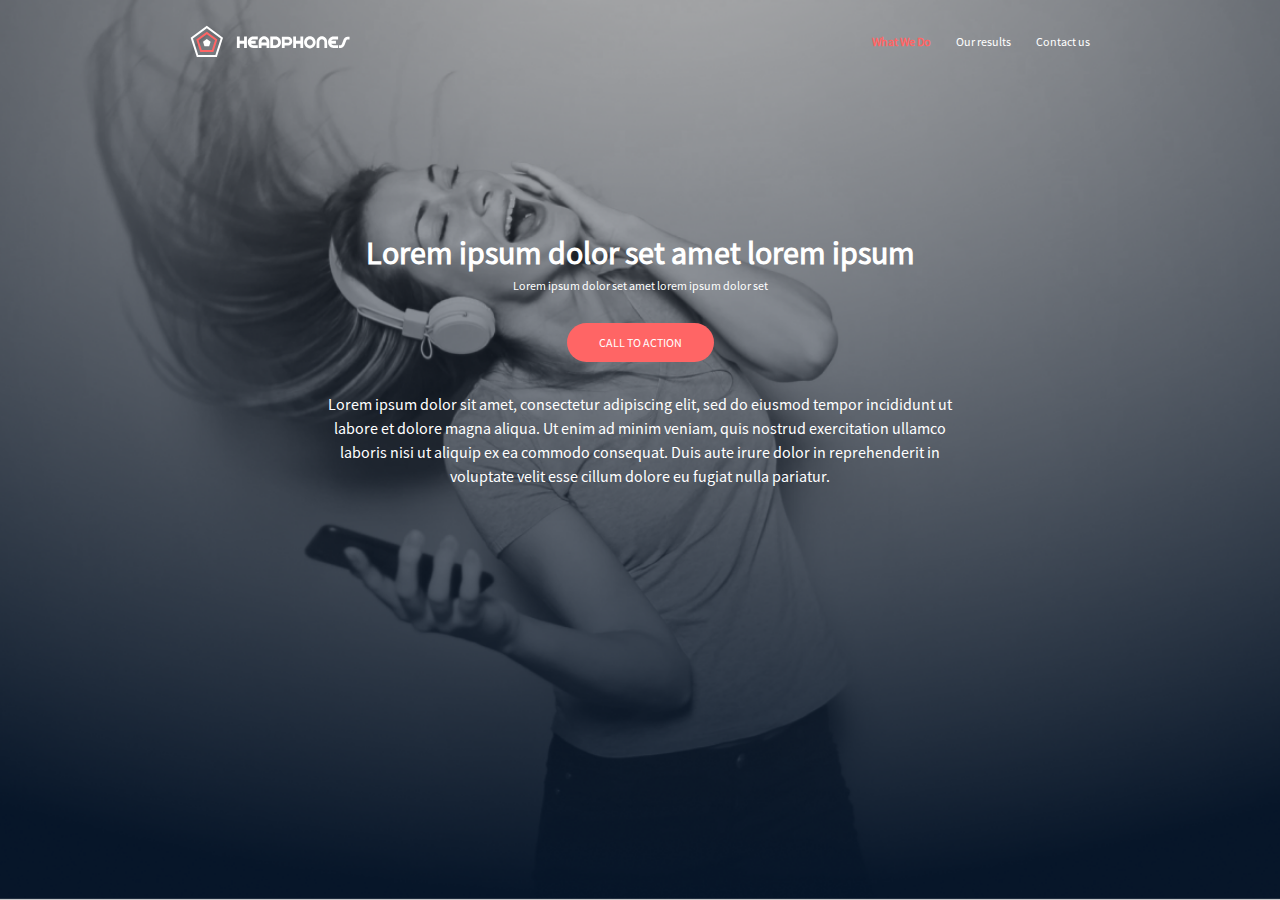
<file: headphones/0-index.html>
<!DOCTYPE html>
<html lang="en">
  <head>
    <meta charset="UTF-8" />
    <meta name="viewport" content="width=device-width, initial-scale=1.0" />
    <title>Headphones Website</title>
    <link rel="stylesheet" href="0-styles.css" />
  </head>
  <body>
        <!-- === CONTAINER START === -->
        <header class="header">
            <!-- === CONTAINER START === -->
            <div class="container">
                <!-- === NAVIGATION START === -->
                <nav class="navbar">
                    <div class="navbar__brand__open">
                        <img src="./images/icons/logo.svg" alt="Headphones logo" class="navbar__brand">
                        <div class="navbar__toggler active">
                            <div class="line top"></div>
                            <div class="line middle"></div>
                            <div class="line bottom"></div>
                        </div>
                    </div>
                    <ul class="navbar__list">
                        <li class="navbar__list-item active"><a href="#" class="navbar__link">What We Do</a></li>
                        <li class="navbar__list-item"><a href="#" class="navbar__link">Our results</a></li>
                        <li class="navbar__list-item"><a href="#" class="navbar__link">Contact us</a></li>
                    </ul>
                </nav>
                <!-- === NAVIGATION END === -->
                <div class="intro__section">
                   <div class="intro__text">
                    <h1 class="intro__title">Lorem ipsum dolor set amet lorem ipsum</h1>
                    <h3 class="intro__sub-title">Lorem ipsum dolor set amet lorem ipsum dolor set</h3>
                    <a href="" class="btn btn--cta">call to action</a>
                    <p class="intro__desc">
                        Lorem ipsum dolor sit amet, consectetur adipiscing elit, sed do eiusmod tempor incididunt ut labore et dolore magna
                        aliqua. Ut enim ad minim veniam, quis nostrud exercitation ullamco laboris nisi ut aliquip ex ea commodo consequat. Duis
                        aute irure dolor in reprehenderit in voluptate velit esse cillum dolore eu fugiat nulla pariatur.
                    </p>
                   </div>
                </div>
            </div>
            <!-- === CONTAINER END === -->
        </header>
        <!-- === HEADER END === -->
        <main></main>
        <footer>

    </footer>
  </body>
</html>
</file>
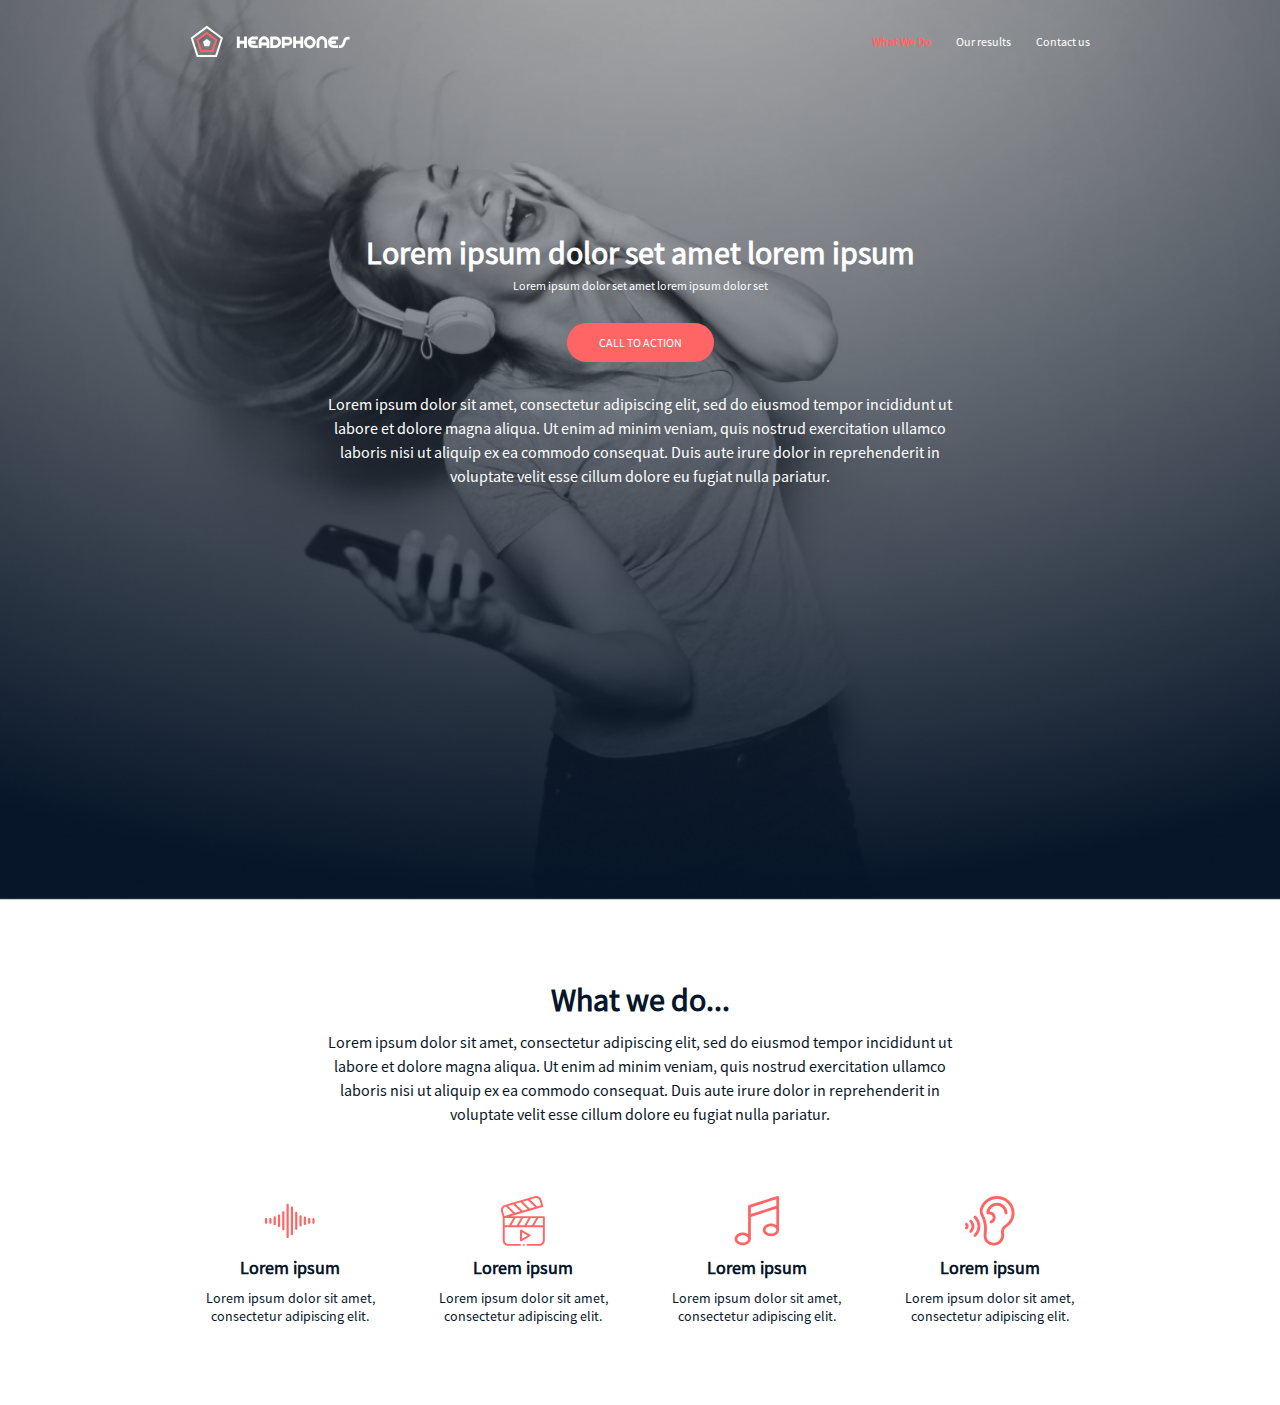
<file: headphones/1-index.html>
<!DOCTYPE html>
<html lang="en">

<head>
    <meta charset="UTF-8" />
    <meta name="viewport" content="width=device-width, initial-scale=1.0" />
    <title>Headphones Website</title>
    <link rel="stylesheet" href="1-styles.css" />
</head>

<body>
    <!-- === CONTAINER START === -->
    <header class="header">
        <!-- === CONTAINER START === -->
        <div class="container">
            <!-- === NAVIGATION START === -->
            <nav class="navbar">
                <div class="navbar__brand__open">
                    <img src="./images/icons/logo.svg" alt="Headphones logo" class="navbar__brand">
                    <div class="navbar__toggler active">
                        <div class="line top"></div>
                        <div class="line middle"></div>
                        <div class="line bottom"></div>
                    </div>
                </div>
                <ul class="navbar__list">
                    <li class="navbar__list-item active"><a href="#" class="navbar__link">What We Do</a></li>
                    <li class="navbar__list-item"><a href="#" class="navbar__link">Our results</a></li>
                    <li class="navbar__list-item"><a href="#" class="navbar__link">Contact us</a></li>
                </ul>
            </nav>
            <!-- === NAVIGATION END === -->
            <div class="intro__section">
                <div class="intro__text">
                    <h1 class="intro__title">Lorem ipsum dolor set amet lorem ipsum</h1>
                    <h3 class="intro__sub-title">Lorem ipsum dolor set amet lorem ipsum dolor set</h3>
                    <a href="" class="btn btn--cta">call to action</a>
                    <p class="intro__desc">
                        Lorem ipsum dolor sit amet, consectetur adipiscing elit, sed do eiusmod tempor incididunt ut
                        labore et dolore magna
                        aliqua. Ut enim ad minim veniam, quis nostrud exercitation ullamco laboris nisi ut aliquip ex ea
                        commodo consequat. Duis
                        aute irure dolor in reprehenderit in voluptate velit esse cillum dolore eu fugiat nulla
                        pariatur.
                    </p>
                </div>
            </div>
        </div>
        <!-- === CONTAINER END === -->
    </header>
    <!-- === HEADER END === -->
    <main>
        <!-- === WHAT WE DO SECTION -->
        <section class="wwwd__section">
            <div class="container">
                <div class="section__header">
                    <h2>What we do...</h2>
                    <p>Lorem ipsum dolor sit amet, consectetur adipiscing elit, sed do eiusmod tempor incididunt ut
                        labore et dolore magna
                        aliqua. Ut enim ad minim veniam, quis nostrud exercitation ullamco laboris nisi ut aliquip ex ea
                        commodo consequat. Duis
                        aute irure dolor in reprehenderit in voluptate velit esse cillum dolore eu fugiat nulla
                        pariatur.</p>
                </div>
                <!-- === FLEX ROW -->
                <div class="flex-row">
                    <div class="flex-col">
                        <div class="card">
                            <img src="./images/icons/sound-frecuency.svg" alt="sound frequency image" class="card__img">
                            <h3 class="card__title">Lorem ipsum</h3>
                            <p class="card__desc">Lorem ipsum dolor sit amet, consectetur adipiscing elit.</p>
                        </div>
                    </div>
                    <div class="flex-col"><div class="card">
                        <img src="./images/icons/video.svg" alt="sound frequency image" class="card__img">
                        <h3 class="card__title">Lorem ipsum</h3>
                        <p class="card__desc">Lorem ipsum dolor sit amet, consectetur adipiscing elit.</p>
                    </div>
                    </div>
                    <div class="flex-col">
                        <div class="card">
                            <img src="./images/icons/music.svg" alt="sound frequency image" class="card__img">
                            <h3 class="card__title">Lorem ipsum</h3>
                            <p class="card__desc">Lorem ipsum dolor sit amet, consectetur adipiscing elit.</p>
                        </div>
                    </div>
                    <div class="flex-col">
                        <div class="card">
                            <img src="./images/icons/hearing.svg" alt="sound frequency image" class="card__img">
                            <h3 class="card__title">Lorem ipsum</h3>
                            <p class="card__desc">Lorem ipsum dolor sit amet, consectetur adipiscing elit.</p>
                        </div>
                    </div>
                </div>
            </div>
        </section>
    </main>
    <footer>

    </footer>
</body>

</html>
</file>
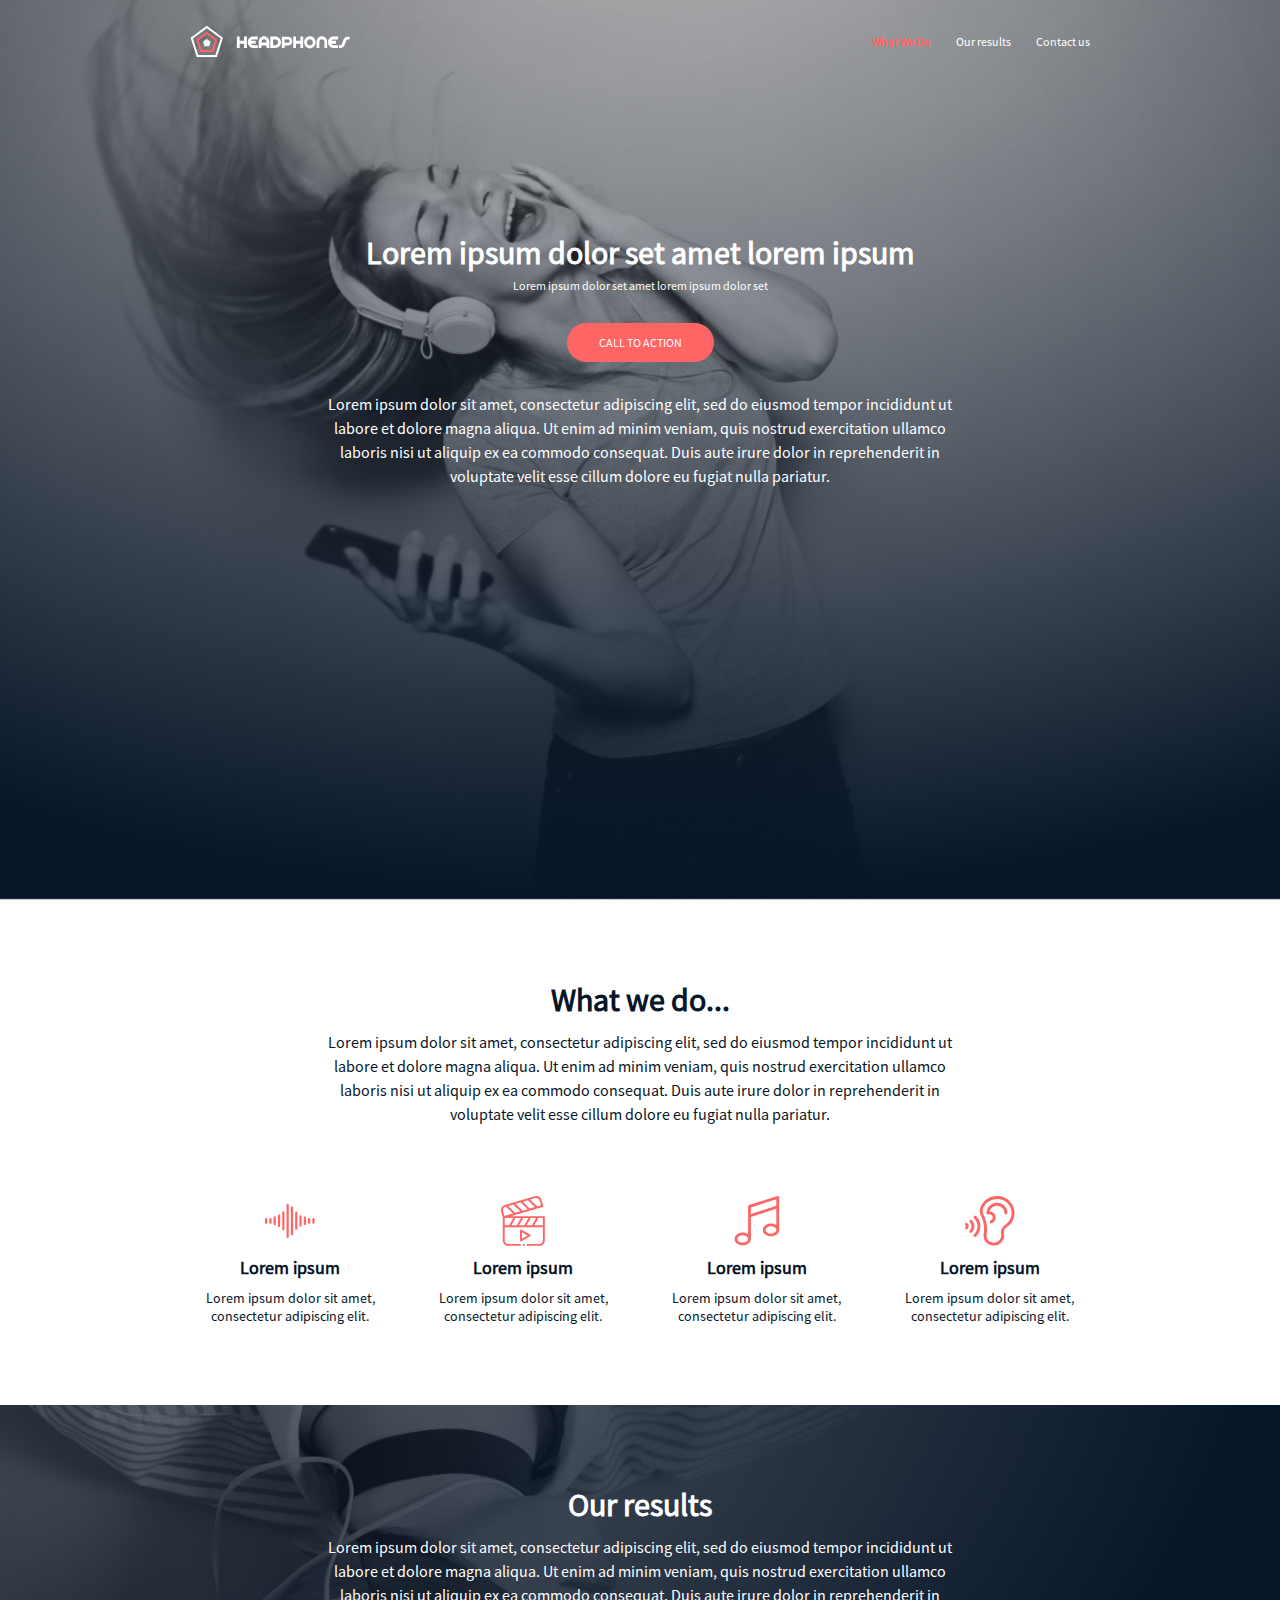
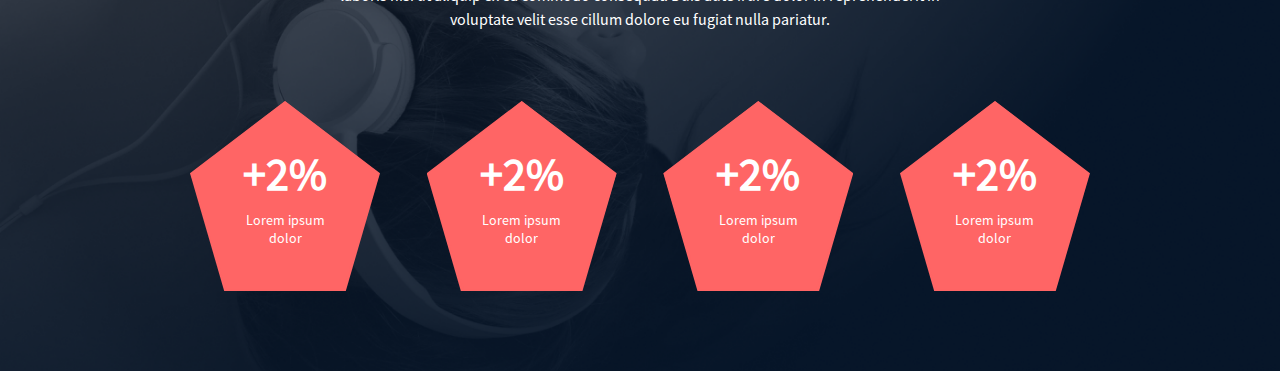
<file: headphones/2-index.html>
<!DOCTYPE html>
<html lang="en">

<head>
    <meta charset="UTF-8" />
    <meta name="viewport" content="width=device-width, initial-scale=1.0" />
    <title>Headphones Website</title>
    <link rel="stylesheet" href="2-styles.css" />
</head>

<body>
    <!-- === CONTAINER START === -->
    <header class="header">
        <!-- === CONTAINER START === -->
        <div class="container">
            <!-- === NAVIGATION START === -->
            <nav class="navbar">
                <div class="navbar__brand__open">
                    <img src="./images/icons/logo.svg" alt="Headphones logo" class="navbar__brand">
                    <div class="navbar__toggler active">
                        <div class="line top"></div>
                        <div class="line middle"></div>
                        <div class="line bottom"></div>
                    </div>
                </div>
                <ul class="navbar__list">
                    <li class="navbar__list-item active"><a href="#" class="navbar__link">What We Do</a></li>
                    <li class="navbar__list-item"><a href="#" class="navbar__link">Our results</a></li>
                    <li class="navbar__list-item"><a href="#" class="navbar__link">Contact us</a></li>
                </ul>
            </nav>
            <!-- === NAVIGATION END === -->
            <div class="intro__section">
                <div class="intro__text">
                    <h1 class="intro__title">Lorem ipsum dolor set amet lorem ipsum</h1>
                    <h3 class="intro__sub-title">Lorem ipsum dolor set amet lorem ipsum dolor set</h3>
                    <a href="" class="btn btn--cta">call to action</a>
                    <p class="intro__desc">
                        Lorem ipsum dolor sit amet, consectetur adipiscing elit, sed do eiusmod tempor incididunt ut
                        labore et dolore magna
                        aliqua. Ut enim ad minim veniam, quis nostrud exercitation ullamco laboris nisi ut aliquip ex ea
                        commodo consequat. Duis
                        aute irure dolor in reprehenderit in voluptate velit esse cillum dolore eu fugiat nulla
                        pariatur.
                    </p>
                </div>
            </div>
        </div>
        <!-- === CONTAINER END === -->
    </header>
    <!-- === HEADER END === -->
    <main>
        <!-- === WHAT WE DO SECTION -->
        <section class="wwwd__section">
            <div class="container">
                <div class="section__header">
                    <h2>What we do...</h2>
                    <p>Lorem ipsum dolor sit amet, consectetur adipiscing elit, sed do eiusmod tempor incididunt ut
                        labore et dolore magna
                        aliqua. Ut enim ad minim veniam, quis nostrud exercitation ullamco laboris nisi ut aliquip ex ea
                        commodo consequat. Duis
                        aute irure dolor in reprehenderit in voluptate velit esse cillum dolore eu fugiat nulla
                        pariatur.</p>
                </div>
                <!-- === FLEX ROW -->
                <div class="flex-row">
                    <div class="flex-col">
                        <div class="card">
                            <img src="./images/icons/sound-frecuency.svg" alt="sound frequency image" class="card__img">
                            <h3 class="card__title">Lorem ipsum</h3>
                            <p class="card__desc">Lorem ipsum dolor sit amet, consectetur adipiscing elit.</p>
                        </div>
                    </div>
                    <div class="flex-col">
                        <div class="card">
                            <img src="./images/icons/video.svg" alt="sound frequency image" class="card__img">
                            <h3 class="card__title">Lorem ipsum</h3>
                            <p class="card__desc">Lorem ipsum dolor sit amet, consectetur adipiscing elit.</p>
                        </div>
                    </div>
                    <div class="flex-col">
                        <div class="card">
                            <img src="./images/icons/music.svg" alt="sound frequency image" class="card__img">
                            <h3 class="card__title">Lorem ipsum</h3>
                            <p class="card__desc">Lorem ipsum dolor sit amet, consectetur adipiscing elit.</p>
                        </div>
                    </div>
                    <div class="flex-col">
                        <div class="card">
                            <img src="./images/icons/hearing.svg" alt="sound frequency image" class="card__img">
                            <h3 class="card__title">Lorem ipsum</h3>
                            <p class="card__desc">Lorem ipsum dolor sit amet, consectetur adipiscing elit.</p>
                        </div>
                    </div>
                </div>
            </div>
        </section>
        <!-- === RESULTS SECTION ===  -->
        <section class="results__section">
            <div class="container">
                <div class="section__header">
                    <h2>Our results</h2>
                    <p>Lorem ipsum dolor sit amet, consectetur adipiscing elit, sed do eiusmod tempor incididunt ut
                        labore et dolore magna
                        aliqua. Ut enim ad minim veniam, quis nostrud exercitation ullamco laboris nisi ut aliquip ex ea
                        commodo consequat. Duis
                        aute irure dolor in reprehenderit in voluptate velit esse cillum dolore eu fugiat nulla
                        pariatur.</p>
                </div>
                <!-- === FLEX ROW -->
                <div class="flex-row">
                    <div class="flex-col">
                        <div class="pentagon">
                            <img src="./images/Polygon.png" alt="pentagon" class="pentagon__img">
                            <div class="pentagon__text">
                                <h3 class="pentagon__title">+2%</h3>
                                <div class="pentagon__desc">Lorem ipsum dolor</div>
                            </div>
                        </div>
                    </div>
                    <div class="flex-col">
                        <div class="pentagon">
                            <img src="./images/Polygon.png" alt="pentagon" class="pentagon__img">
                            <div class="pentagon__text">
                                <h3 class="pentagon__title">+2%</h3>
                                <div class="pentagon__desc">Lorem ipsum dolor</div>
                            </div>
                        </div>
                    </div>
                    <div class="flex-col">
                        <div class="pentagon">
                            <img src="./images/Polygon.png" alt="pentagon" class="pentagon__img">
                            <div class="pentagon__text">
                                <h3 class="pentagon__title">+2%</h3>
                                <div class="pentagon__desc">Lorem ipsum dolor</div>
                            </div>
                        </div>
                    </div>
                    <div class="flex-col">
                        <div class="pentagon">
                            <img src="./images/Polygon.png" alt="pentagon" class="pentagon__img">
                            <div class="pentagon__text">
                                <h3 class="pentagon__title">+2%</h3>
                                <div class="pentagon__desc">Lorem ipsum dolor</div>
                            </div>
                        </div>
                    </div>
                    
                </div>
            </div>
        </section>
    </main>
    <footer>

    </footer>
</body>

</html>
</file>
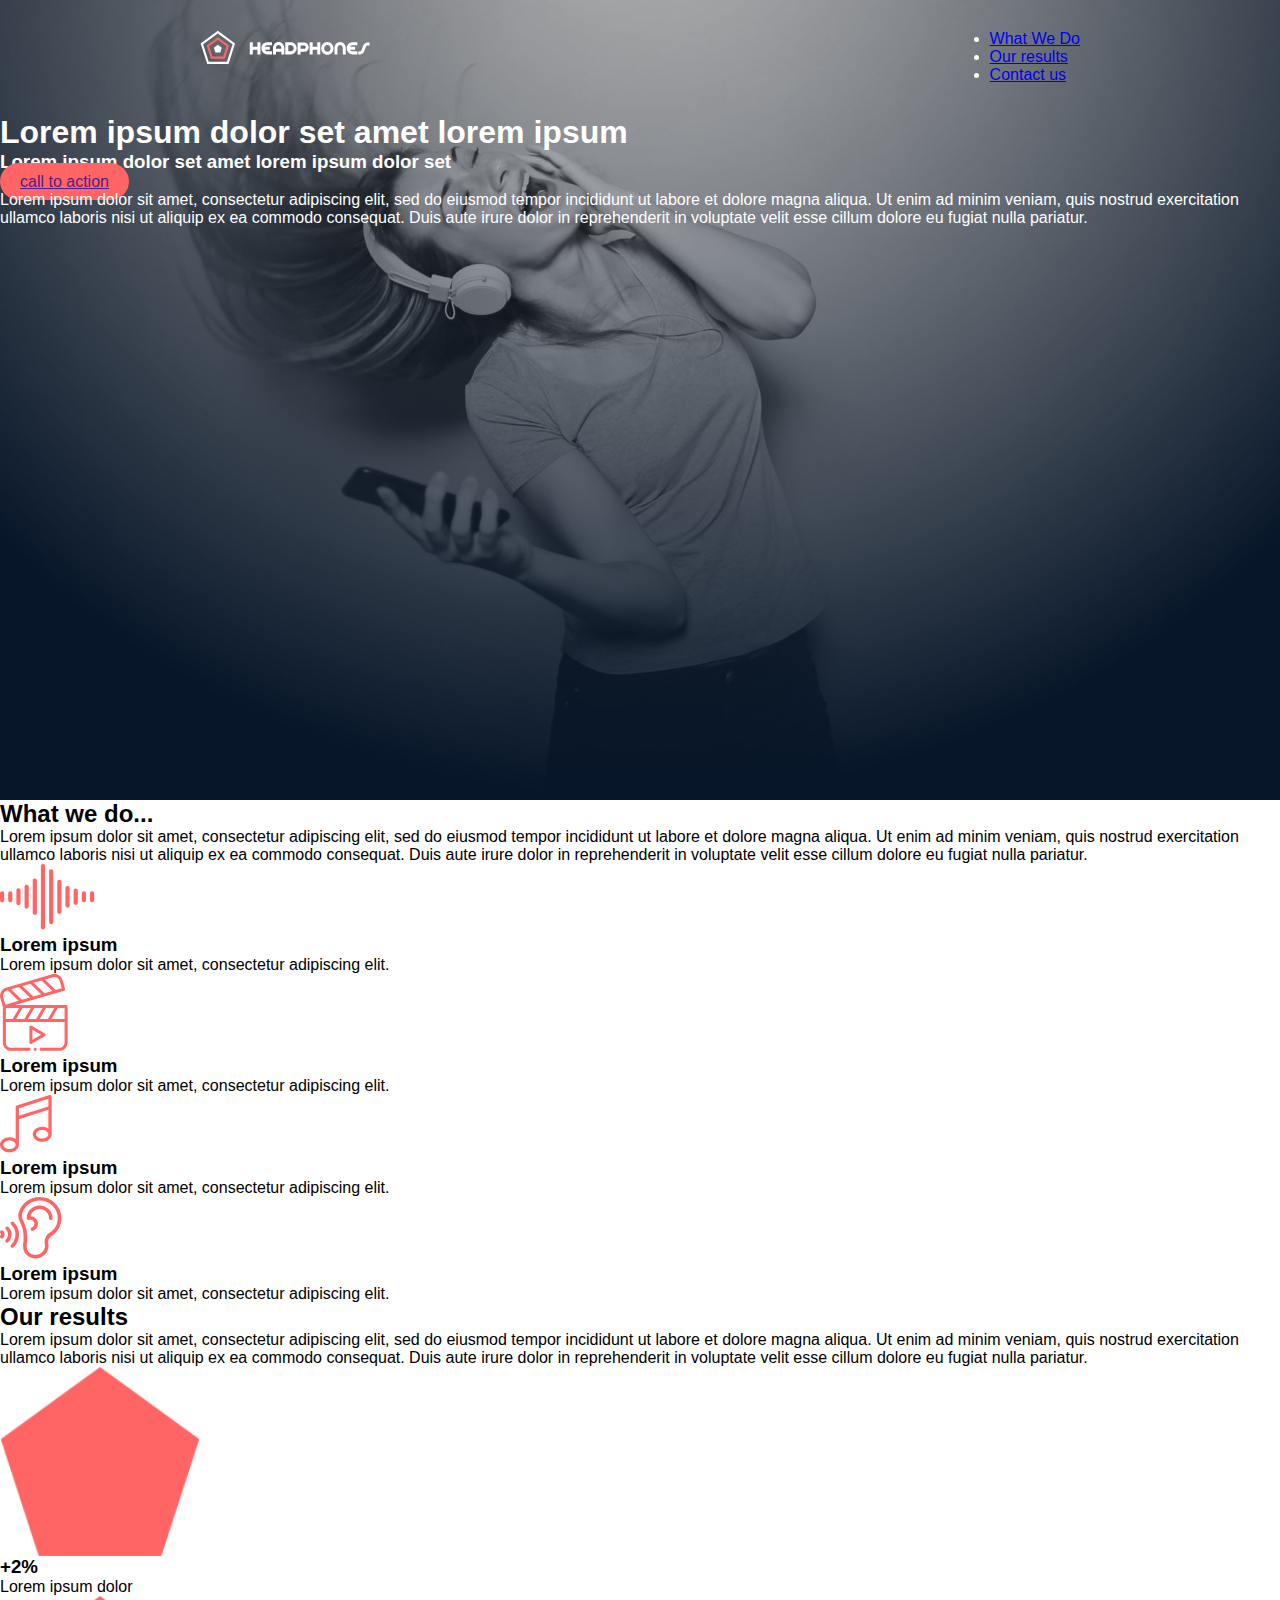
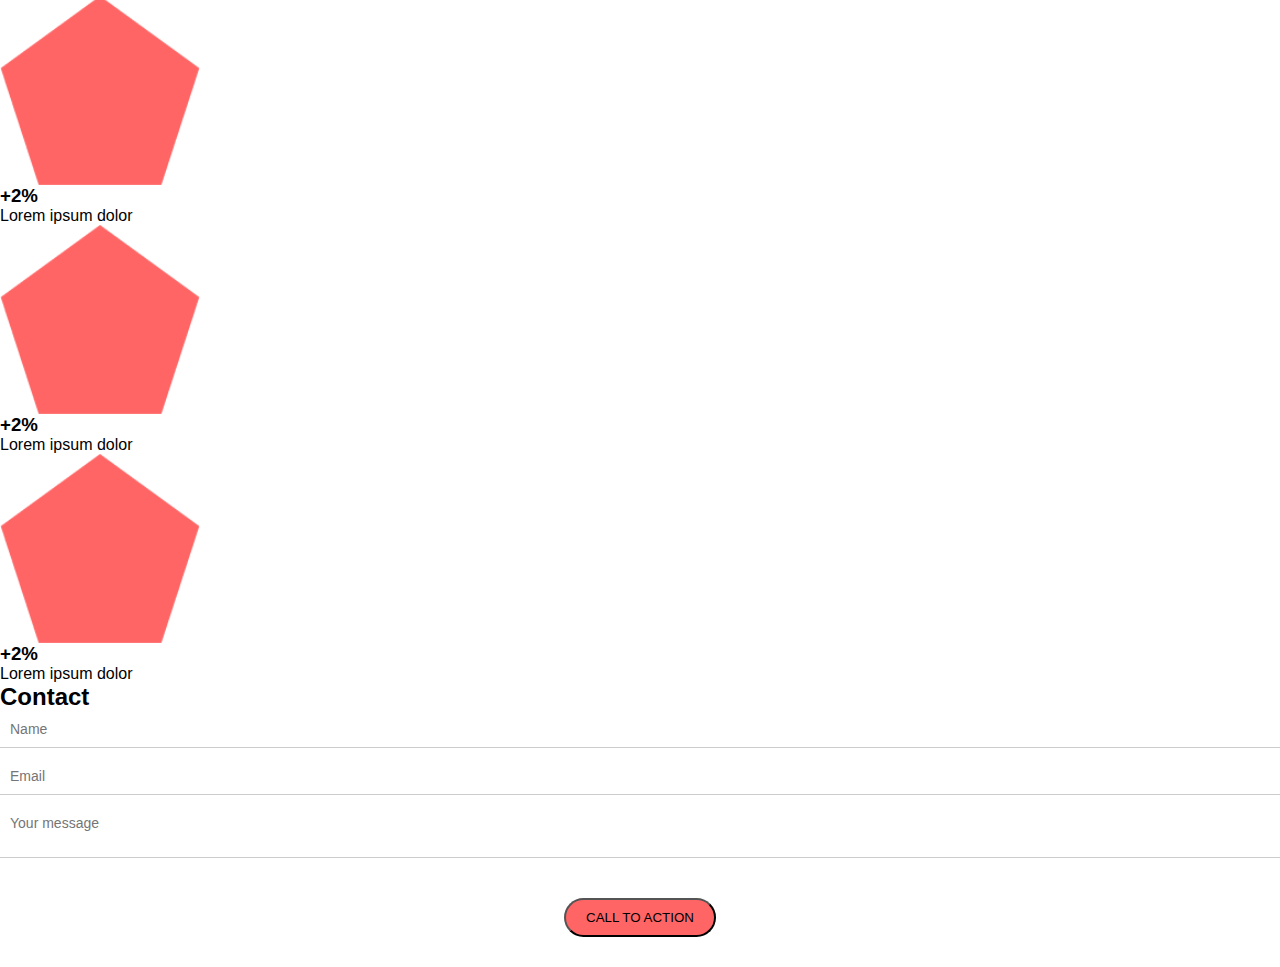
<file: headphones/3-index.html>
<!DOCTYPE html>
<html lang="en">

<head>
    <meta charset="UTF-8" />
    <meta name="viewport" content="width=device-width, initial-scale=1.0" />
    <title>Headphones Website</title>
    <link rel="stylesheet" href="3-styles.css" />
</head>

<body>
    <!-- === CONTAINER START === -->
    <header class="header">
        <!-- === CONTAINER START === -->
        <div class="container">
            <!-- === NAVIGATION START === -->
            <nav class="navbar">
                <div class="navbar__brand__open">
                    <img src="./images/icons/logo.svg" alt="Headphones logo" class="navbar__brand">
                    <div class="navbar__toggler active">
                        <div class="line top"></div>
                        <div class="line middle"></div>
                        <div class="line bottom"></div>
                    </div>
                </div>
                <ul class="navbar__list">
                    <li class="navbar__list-item active"><a href="#" class="navbar__link">What We Do</a></li>
                    <li class="navbar__list-item"><a href="#" class="navbar__link">Our results</a></li>
                    <li class="navbar__list-item"><a href="#" class="navbar__link">Contact us</a></li>
                </ul>
            </nav>
            <!-- === NAVIGATION END === -->
            <div class="intro__section">
                <div class="intro__text">
                    <h1 class="intro__title">Lorem ipsum dolor set amet lorem ipsum</h1>
                    <h3 class="intro__sub-title">Lorem ipsum dolor set amet lorem ipsum dolor set</h3>
                    <a href="" class="btn btn--cta">call to action</a>
                    <p class="intro__desc">
                        Lorem ipsum dolor sit amet, consectetur adipiscing elit, sed do eiusmod tempor incididunt ut
                        labore et dolore magna
                        aliqua. Ut enim ad minim veniam, quis nostrud exercitation ullamco laboris nisi ut aliquip ex ea
                        commodo consequat. Duis
                        aute irure dolor in reprehenderit in voluptate velit esse cillum dolore eu fugiat nulla
                        pariatur.
                    </p>
                </div>
            </div>
        </div>
        <!-- === CONTAINER END === -->
    </header>
    <!-- === HEADER END === -->
    <main>
        <!-- === WHAT WE DO SECTION -->
        <section class="wwwd__section">
            <div class="container">
                <div class="section__header">
                    <h2>What we do...</h2>
                    <p>Lorem ipsum dolor sit amet, consectetur adipiscing elit, sed do eiusmod tempor incididunt ut
                        labore et dolore magna
                        aliqua. Ut enim ad minim veniam, quis nostrud exercitation ullamco laboris nisi ut aliquip ex ea
                        commodo consequat. Duis
                        aute irure dolor in reprehenderit in voluptate velit esse cillum dolore eu fugiat nulla
                        pariatur.</p>
                </div>
                <!-- === FLEX ROW -->
                <div class="flex-row">
                    <div class="flex-col">
                        <div class="card">
                            <img src="./images/icons/sound-frecuency.svg" alt="sound frequency image" class="card__img">
                            <h3 class="card__title">Lorem ipsum</h3>
                            <p class="card__desc">Lorem ipsum dolor sit amet, consectetur adipiscing elit.</p>
                        </div>
                    </div>
                    <div class="flex-col">
                        <div class="card">
                            <img src="./images/icons/video.svg" alt="sound frequency image" class="card__img">
                            <h3 class="card__title">Lorem ipsum</h3>
                            <p class="card__desc">Lorem ipsum dolor sit amet, consectetur adipiscing elit.</p>
                        </div>
                    </div>
                    <div class="flex-col">
                        <div class="card">
                            <img src="./images/icons/music.svg" alt="sound frequency image" class="card__img">
                            <h3 class="card__title">Lorem ipsum</h3>
                            <p class="card__desc">Lorem ipsum dolor sit amet, consectetur adipiscing elit.</p>
                        </div>
                    </div>
                    <div class="flex-col">
                        <div class="card">
                            <img src="./images/icons/hearing.svg" alt="sound frequency image" class="card__img">
                            <h3 class="card__title">Lorem ipsum</h3>
                            <p class="card__desc">Lorem ipsum dolor sit amet, consectetur adipiscing elit.</p>
                        </div>
                    </div>
                </div>
            </div>
        </section>
        <!-- === RESULTS SECTION ===  -->
        <section class="results__section">
            <div class="container">
                <div class="section__header">
                    <h2>Our results</h2>
                    <p>Lorem ipsum dolor sit amet, consectetur adipiscing elit, sed do eiusmod tempor incididunt ut
                        labore et dolore magna
                        aliqua. Ut enim ad minim veniam, quis nostrud exercitation ullamco laboris nisi ut aliquip ex ea
                        commodo consequat. Duis
                        aute irure dolor in reprehenderit in voluptate velit esse cillum dolore eu fugiat nulla
                        pariatur.</p>
                </div>
                <!-- === FLEX ROW -->
                <div class="flex-row">
                    <div class="flex-col">
                        <div class="pentagon">
                            <img src="./images/Polygon.png" alt="pentagon" class="pentagon__img">
                            <div class="pentagon__text">
                                <h3 class="pentagon__title">+2%</h3>
                                <div class="pentagon__desc">Lorem ipsum dolor</div>
                            </div>
                        </div>
                    </div>
                    <div class="flex-col">
                        <div class="pentagon">
                            <img src="./images/Polygon.png" alt="pentagon" class="pentagon__img">
                            <div class="pentagon__text">
                                <h3 class="pentagon__title">+2%</h3>
                                <div class="pentagon__desc">Lorem ipsum dolor</div>
                            </div>
                        </div>
                    </div>
                    <div class="flex-col">
                        <div class="pentagon">
                            <img src="./images/Polygon.png" alt="pentagon" class="pentagon__img">
                            <div class="pentagon__text">
                                <h3 class="pentagon__title">+2%</h3>
                                <div class="pentagon__desc">Lorem ipsum dolor</div>
                            </div>
                        </div>
                    </div>
                    <div class="flex-col">
                        <div class="pentagon">
                            <img src="./images/Polygon.png" alt="pentagon" class="pentagon__img">
                            <div class="pentagon__text">
                                <h3 class="pentagon__title">+2%</h3>
                                <div class="pentagon__desc">Lorem ipsum dolor</div>
                            </div>
                        </div>
                    </div>

                </div>
            </div>
        </section>
        <!-- === END OF OUR RESULTS SECTION -->
         <section class="contact">
            <div class="container">
                <div class="section__header">
                    <h2>Contact</h2>
                </div>
                <!-- form -->
                 <form action="" class="form">
                    <input type="text" placeholder="Name" required>
                    <input type="email" placeholder="Email" required>
                    <textarea name="" id="" placeholder="Your message" required></textarea>
                    <button type="submit" class="btn btn--cta">CALL TO ACTION</button>
                </form>
            </div>
         </section>
    </main>
    <footer>

    </footer>
</body>

</html>
</file>
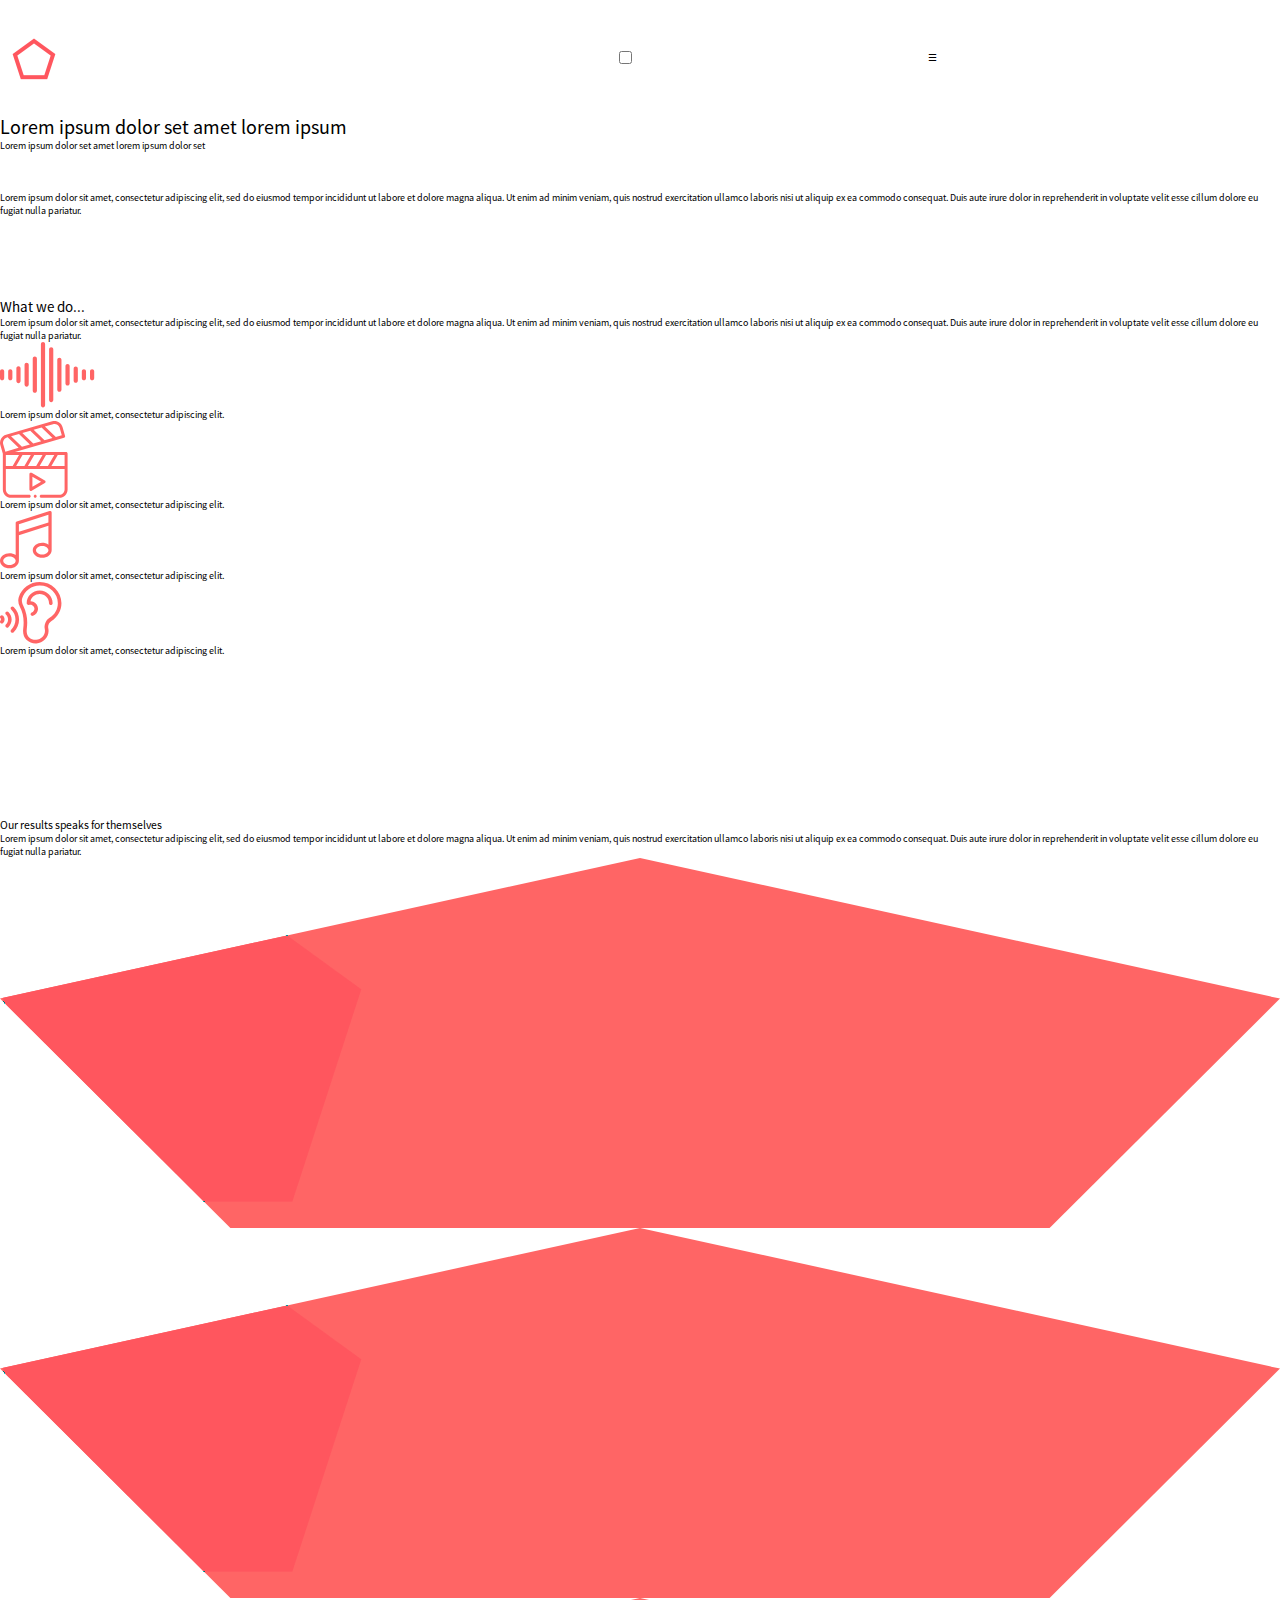
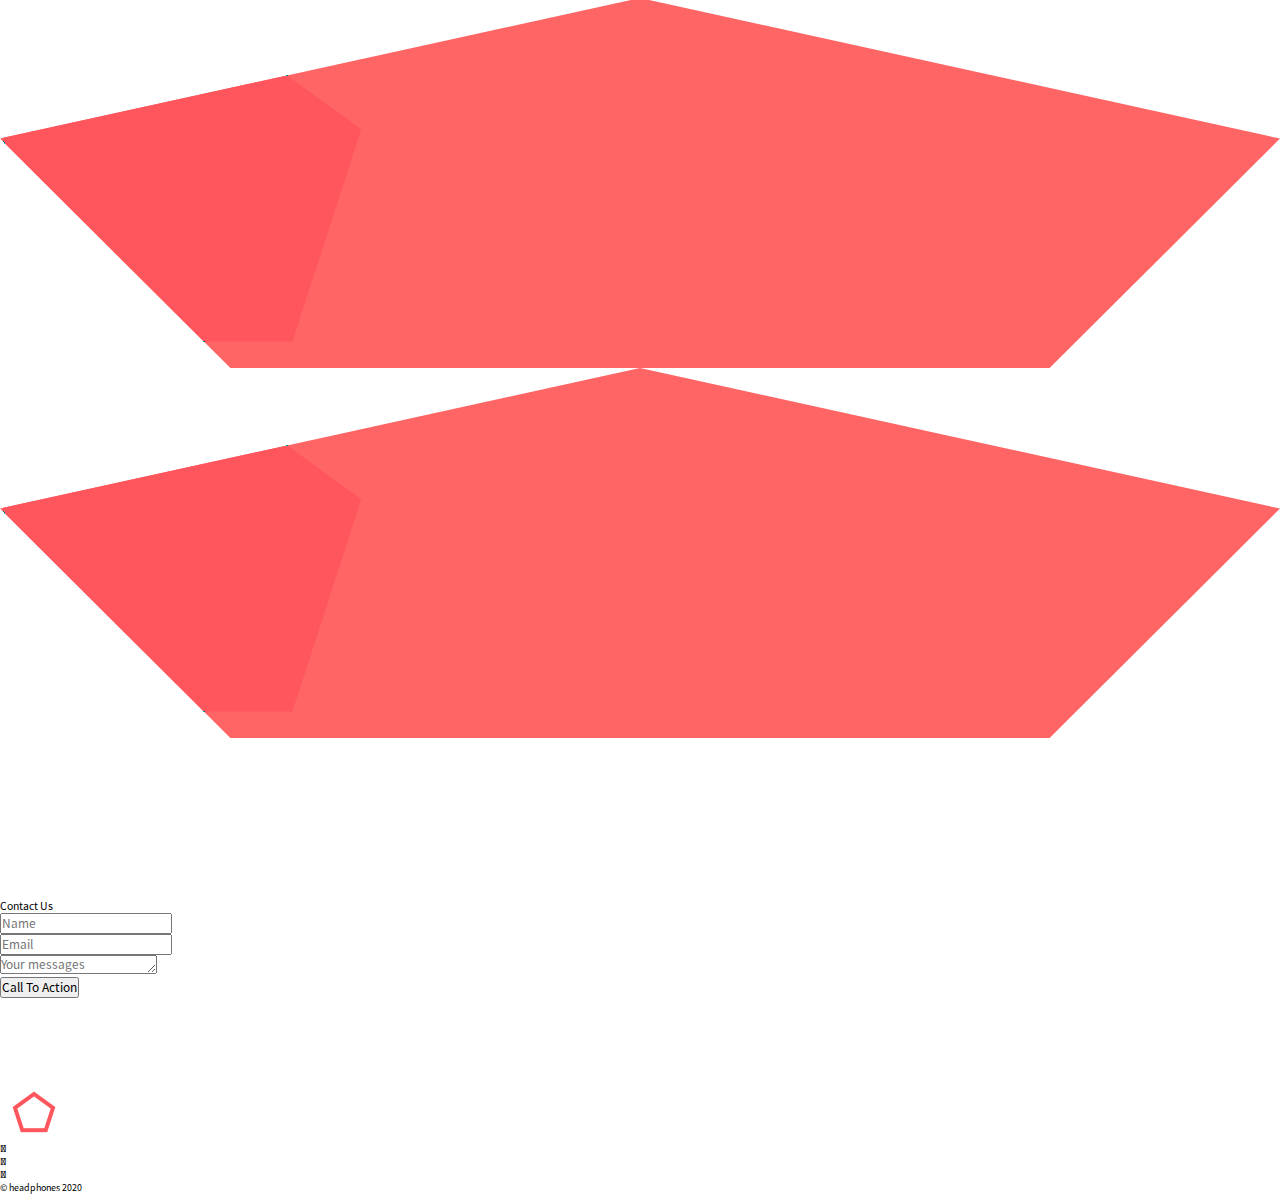
<file: headphones/4-index.html>
<!DOCTYPE html>
<html lang="en">
  <head>
    <meta charset="UTF-8" />
    <meta name="viewport" content="width=device-width, initial-scale=1.0" />
    <link rel="stylesheet" href="4-styles.css" />
    <link
      rel="stylesheet"
      href="https://cdnjs.cloudflare.com/ajax/libs/font-awesome/6.7.2/css/all.min.css"
      integrity="sha512-Evv84Mr4kqVGRNSgIGL/F/aIDqQb7xQ2vcrdIwxfjThSH8CSR7PBEakCr51Ck+w+/U6swU2Im1vVX0SVk9ABhg=="
      crossorigin="anonymous"
      referrerpolicy="no-referrer"
    />
    <title>Headphones</title>
  </head>
  <body>
    <header>
      <nav class="navbar">
        <div>
          <img src="images/logo_headphones.png" alt="logo_headphones" />
        </div>

        <!-- Hamburger Toggle Checkbox -->
        <input type="checkbox" id="menu-toggle" />
        <label for="menu-toggle" class="menu-icon">&#9776;</label>

        <ul class="nav-list">
          <li><a href="#what-we-do">What we do</a></li>
          <li><a href="#our-result">Our results</a></li>
          <li><a href="#contact">Contact</a></li>
        </ul>
      </nav>

      <div class="header-title">
        <h1>Lorem ipsum dolor set amet lorem ipsum</h1>
        <p>Lorem ipsum dolor set amet lorem ipsum dolor set</p>
        <a href="" type="button" class="btn">CALL TO ACTION</a>

        <div class="header-content">
          <p>
            Lorem ipsum dolor sit amet, consectetur adipiscing elit, sed do
            eiusmod tempor incididunt ut labore et dolore magna aliqua. Ut enim
            ad minim veniam, quis nostrud exercitation ullamco laboris nisi ut
            aliquip ex ea commodo consequat. Duis aute irure dolor in
            reprehenderit in voluptate velit esse cillum dolore eu fugiat nulla
            pariatur.
          </p>
        </div>
      </div>
    </header>

    <!-- what we do -->
    <main>
      <section id="what-we-do">
        <div class="wwd-par">
          <h2>What we do...</h2>
          <p>
            Lorem ipsum dolor sit amet, consectetur adipiscing elit, sed do
            eiusmod tempor incididunt ut labore et dolore magna aliqua. Ut enim
            ad minim veniam, quis nostrud exercitation ullamco laboris nisi ut
            aliquip ex ea commodo consequat. Duis aute irure dolor in
            reprehenderit in voluptate velit esse cillum dolore eu fugiat nulla
            pariatur.
          </p>
        </div>

        <div class="wwd-icon-container">
          <div class="wwd-icon">
            <img src="icon/sound-frecuency.svg" alt="sound" />
            <p>Lorem ipsum dolor sit amet, consectetur adipiscing elit.</p>
          </div>

          <div class="wwd-icon">
            <img src="icon/video.svg" alt="video" />
            <p>Lorem ipsum dolor sit amet, consectetur adipiscing elit.</p>
          </div>

          <div class="wwd-icon">
            <img src="icon/music.svg" alt="music" />
            <p>Lorem ipsum dolor sit amet, consectetur adipiscing elit.</p>
          </div>

          <div class="wwd-icon">
            <img src="icon/hearing.svg" alt="hearing" />
            <p>Lorem ipsum dolor sit amet, consectetur adipiscing elit.</p>
          </div>
        </div>
      </section>

      <!-- Our result -->
      <section id="our-result">
        <div class="reuslt-cont">
          <div class="result-title">
            <h3>Our results speaks for themselves</h3>
            <p>
              Lorem ipsum dolor sit amet, consectetur adipiscing elit, sed do
              eiusmod tempor incididunt ut labore et dolore magna aliqua. Ut
              enim ad minim veniam, quis nostrud exercitation ullamco laboris
              nisi ut aliquip ex ea commodo consequat. Duis aute irure dolor in
              reprehenderit in voluptate velit esse cillum dolore eu fugiat
              nulla pariatur.
            </p>
          </div>

          <div class="pentagon-container">
            <div class="pentagon-content">
              <div class="pentagon">
                <img src="images/pentagone.png" alt="pentagon" />
                <div class="pentagon-text">
                  <p>+2%</p>
                  <span>Lorem ipsum dolor</span>
                </div>
              </div>

              <div class="pentagon">
                <img src="images/pentagone.png" alt="pentagon" />
                <div class="pentagon-text">
                  <p>+2%</p>
                  <span>Lorem ipsum dolor</span>
                </div>
              </div>

              <div class="pentagon">
                <img src="images/pentagone.png" alt="pentagon" />
                <div class="pentagon-text">
                  <p>+2%</p>
                  <span>Lorem ipsum dolor</span>
                </div>
              </div>

              <div class="pentagon">
                <img src="images/pentagone.png" alt="pentagon" />
                <div class="pentagon-text">
                  <p>+2%</p>
                  <span>Lorem ipsum dolor</span>
                </div>
              </div>
            </div>
          </div>
        </div>
      </section>

      <!-- Contact us -->
      <section id="contact">
        <div class="contact-form">
          <h3>Contact Us</h3>
          <form action="" class="form">
            <div class="box">
              <!-- <label for="name">Name</label> -->
              <input
                type="text"
                name="name"
                id="name"
                required
                placeholder="Name"
              />
            </div>

            <div class="box">
              <!-- <label for="email">Email</label> -->
              <input
                type="email"
                name="email"
                id="email"
                required
                placeholder="Email"
              />
            </div>

            <div class="box">
              <!-- <label for="message">Your messages</label> -->
              <textarea
                name="message"
                id="message"
                minlength="10"
                maxlength="50"
                rows="1px"
                placeholder="Your messages"
              ></textarea>
            </div>

            <button type="submit" class="form-btn">Call To Action</button>
          </form>
        </div>
      </section>
    </main>

    <!-- footer -->
    <footer>
      <div class="footer-content">
        <img src="images/logo_headphones.png" alt="footer-logo" />
        <div class="icon-container">
          <div class="foot-i"><i class="fa-brands fa-facebook-f"></i></div>
          <div class="foot-i"><i class="fa-brands fa-twitter"></i></div>
          <div class="foot-i"><i class="fa-brands fa-instagram"></i></div>
        </div>
      </div>
      <p>&copy; headphones 2020</p>
    </footer>
  </body>
</html>
</file>
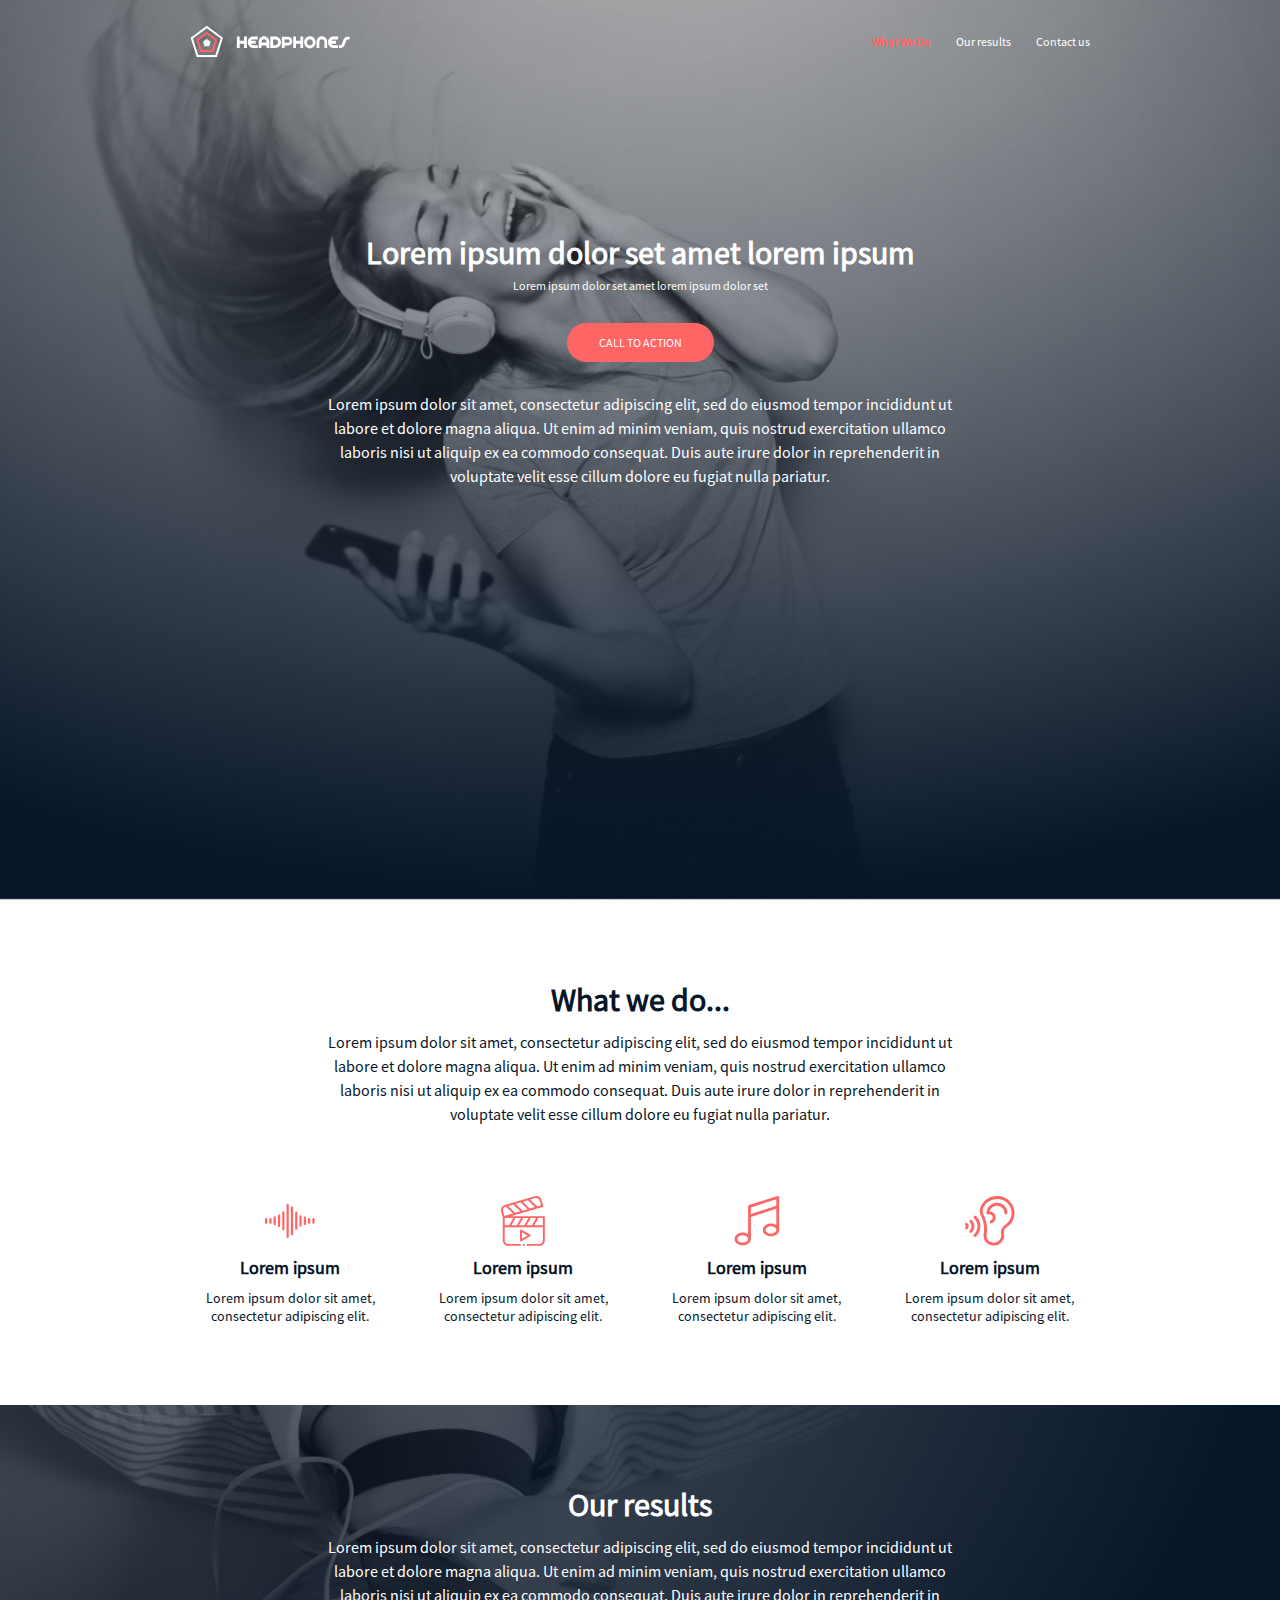
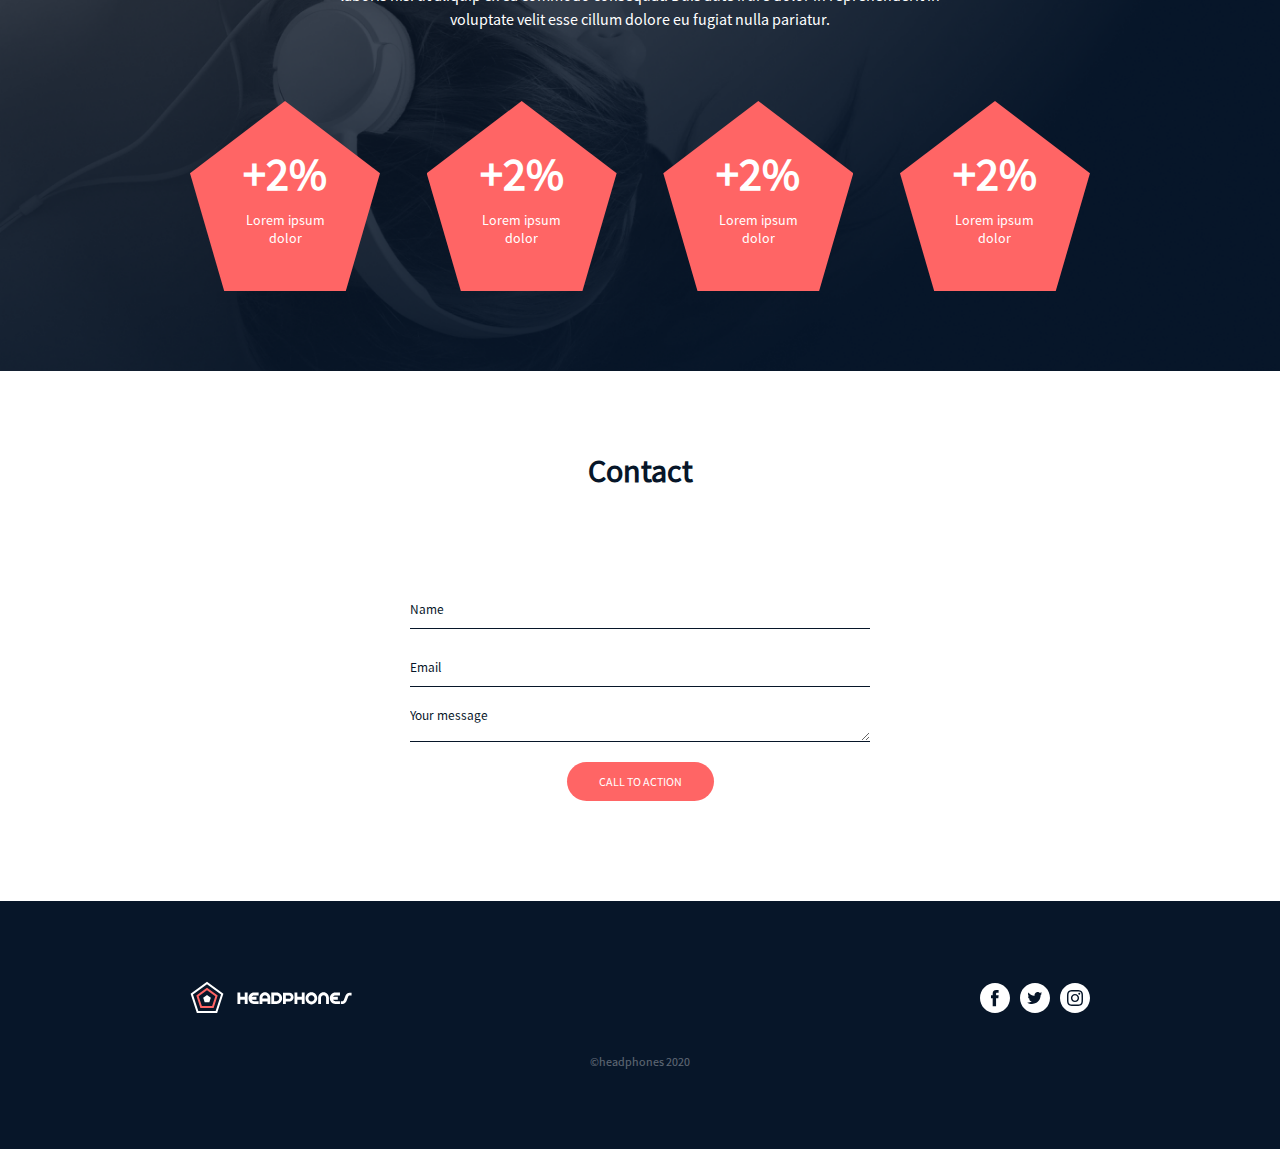
<file: headphones/6-index.html>
<!DOCTYPE html>
<html lang="en">

<head>
    <meta charset="UTF-8" />
    <meta name="viewport" content="width=device-width, initial-scale=1.0" />
    <title>Headphones Website</title>
    <link rel="stylesheet" href="6-styles.css" />
</head>

<body>
    <!-- === HEADER START === -->
    <header class="header">
        <!-- === CONTAINER START === -->
        <div class="container">
            <!-- === NAVIGATION START === -->
            <nav class="navbar">
                <div class="navbar__brand__open">
                    <img src="./images/icons/logo.svg" alt="Headphones logo" class="navbar__brand">
                    <div class="navbar__toggler active">
                        <div class="line top"></div>
                        <div class="line middle"></div>
                        <div class="line bottom"></div>
                    </div>
                </div>
                <ul class="navbar__list">
                    <li class="navbar__list-item active"><a href="#" class="navbar__link">What We Do</a></li>
                    <li class="navbar__list-item"><a href="#" class="navbar__link">Our results</a></li>
                    <li class="navbar__list-item"><a href="#" class="navbar__link">Contact us</a></li>
                </ul>
            </nav>
            <!-- === NAVIGATION END === -->
            <div class="intro__section">
                <div class="intro__text">
                    <h1 class="intro__title">Lorem ipsum dolor set amet lorem ipsum</h1>
                    <h3 class="intro__sub-title">Lorem ipsum dolor set amet lorem ipsum dolor set</h3>
                    <a href="" class="btn btn--cta">call to action</a>
                    <p class="intro__desc">
                        Lorem ipsum dolor sit amet, consectetur adipiscing elit, sed do eiusmod tempor incididunt ut
                        labore et dolore magna
                        aliqua. Ut enim ad minim veniam, quis nostrud exercitation ullamco laboris nisi ut aliquip ex ea
                        commodo consequat. Duis
                        aute irure dolor in reprehenderit in voluptate velit esse cillum dolore eu fugiat nulla
                        pariatur.
                    </p>
                </div>
            </div>
        </div>
        <!-- === CONTAINER END === -->
    </header>
    <!-- === HEADER END === -->
    <main>
        <!-- === WHAT WE DO SECTION -->
        <section class="wwwd__section">
            <div class="container">
                <div class="section__header">
                    <h2>What we do...</h2>
                    <p>Lorem ipsum dolor sit amet, consectetur adipiscing elit, sed do eiusmod tempor incididunt ut
                        labore et dolore magna
                        aliqua. Ut enim ad minim veniam, quis nostrud exercitation ullamco laboris nisi ut aliquip ex ea
                        commodo consequat. Duis
                        aute irure dolor in reprehenderit in voluptate velit esse cillum dolore eu fugiat nulla
                        pariatur.</p>
                </div>
                <!-- === FLEX ROW -->
                <div class="flex-row">
                    <div class="flex-col">
                        <div class="card">
                            <img src="./images/icons/sound-frecuency.svg" alt="sound frequency image" class="card__img">
                            <h3 class="card__title">Lorem ipsum</h3>
                            <p class="card__desc">Lorem ipsum dolor sit amet, consectetur adipiscing elit.</p>
                        </div>
                    </div>
                    <div class="flex-col">
                        <div class="card">
                            <img src="./images/icons/video.svg" alt="sound frequency image" class="card__img">
                            <h3 class="card__title">Lorem ipsum</h3>
                            <p class="card__desc">Lorem ipsum dolor sit amet, consectetur adipiscing elit.</p>
                        </div>
                    </div>
                    <div class="flex-col">
                        <div class="card">
                            <img src="./images/icons/music.svg" alt="sound frequency image" class="card__img">
                            <h3 class="card__title">Lorem ipsum</h3>
                            <p class="card__desc">Lorem ipsum dolor sit amet, consectetur adipiscing elit.</p>
                        </div>
                    </div>
                    <div class="flex-col">
                        <div class="card">
                            <img src="./images/icons/hearing.svg" alt="sound frequency image" class="card__img">
                            <h3 class="card__title">Lorem ipsum</h3>
                            <p class="card__desc">Lorem ipsum dolor sit amet, consectetur adipiscing elit.</p>
                        </div>
                    </div>
                </div>
            </div>
        </section>
        <!-- === RESULTS SECTION ===  -->
        <section class="results__section">
            <div class="container">
                <div class="section__header">
                    <h2>Our results</h2>
                    <p>Lorem ipsum dolor sit amet, consectetur adipiscing elit, sed do eiusmod tempor incididunt ut
                        labore et dolore magna
                        aliqua. Ut enim ad minim veniam, quis nostrud exercitation ullamco laboris nisi ut aliquip ex ea
                        commodo consequat. Duis
                        aute irure dolor in reprehenderit in voluptate velit esse cillum dolore eu fugiat nulla
                        pariatur.</p>
                </div>
                <!-- === FLEX ROW -->
                <div class="flex-row">
                    <div class="flex-col">
                        <div class="pentagon">
                            <!-- <img src="./images/Polygon.png" alt="pentagon" class="pentagon__img"> -->
                             <!-- Replacing the actual image with css codes -->
                            <div class="pentagon__text">
                                <h3 class="pentagon__title">+2%</h3>
                                <div class="pentagon__desc">Lorem ipsum dolor</div>
                            </div>
                        </div>
                    </div>
                    <div class="flex-col">
                        <div class="pentagon">
                            <!-- <img src="./images/Polygon.png" alt="pentagon" class="pentagon__img"> -->
                             <!-- Replacing the actual image with css codes -->
                            <div class="pentagon__text">
                                <h3 class="pentagon__title">+2%</h3>
                                <div class="pentagon__desc">Lorem ipsum dolor</div>
                            </div>
                        </div>
                    </div>
                    <div class="flex-col">
                        <div class="pentagon">
                            <!-- <img src="./images/Polygon.png" alt="pentagon" class="pentagon__img"> -->
                             <!-- Replacing the actual image with css codes -->
                            <div class="pentagon__text">
                                <h3 class="pentagon__title">+2%</h3>
                                <div class="pentagon__desc">Lorem ipsum dolor</div>
                            </div>
                        </div>
                    </div>
                    <div class="flex-col">
                        <div class="pentagon">
                            <!-- <img src="./images/Polygon.png" alt="pentagon" class="pentagon__img"> -->
                             <!-- Replacing the actual image with css codes -->
                            <div class="pentagon__text">
                                <h3 class="pentagon__title">+2%</h3>
                                <div class="pentagon__desc">Lorem ipsum dolor</div>
                            </div>
                        </div>
                    </div>

                </div>
            </div>
        </section>
        <!-- === END OF OUR RESULTS SECTION -->
        <section class="contact">
            <div class="container">
                <div class="section__header">
                    <h2>Contact</h2>
                </div>
                <!-- form -->
                <form action="" class="form">
                    <input type="text" placeholder="Name" required>
                    <input type="email" placeholder="Email" required>
                    <textarea name="" id="" placeholder="Your message" required></textarea>
                    <button type="submit" class="btn btn--cta">CALL TO ACTION</button>
                </form>
            </div>
        </section>
    </main>
    <footer class="footer">
        <div class="container">
            <div class="footer__row">
                <img src="./images/icons/logo.svg" alt="" class="logo">
                <div class="footer__icons">
                    <a href="" class="footer__icon"><img src="./images/icons/Facebook_White-1.svg"
                            alt="Facebook icon"></a>
                    <a href="" class="footer__icon"><img src="./images/icons/Twitter_White-2.svg"
                            alt="twitter icon"></a>
                    <a href="" class="footer__icon"><img src="./images/icons/Instagram_White-1.svg"
                            alt="Instagram icon"></a>
                </div>
            </div>
            <p class="footer__copy-right">
                ©headphones 2020
            </p>
        </div>
    </footer>
</body>

</html>
</file>
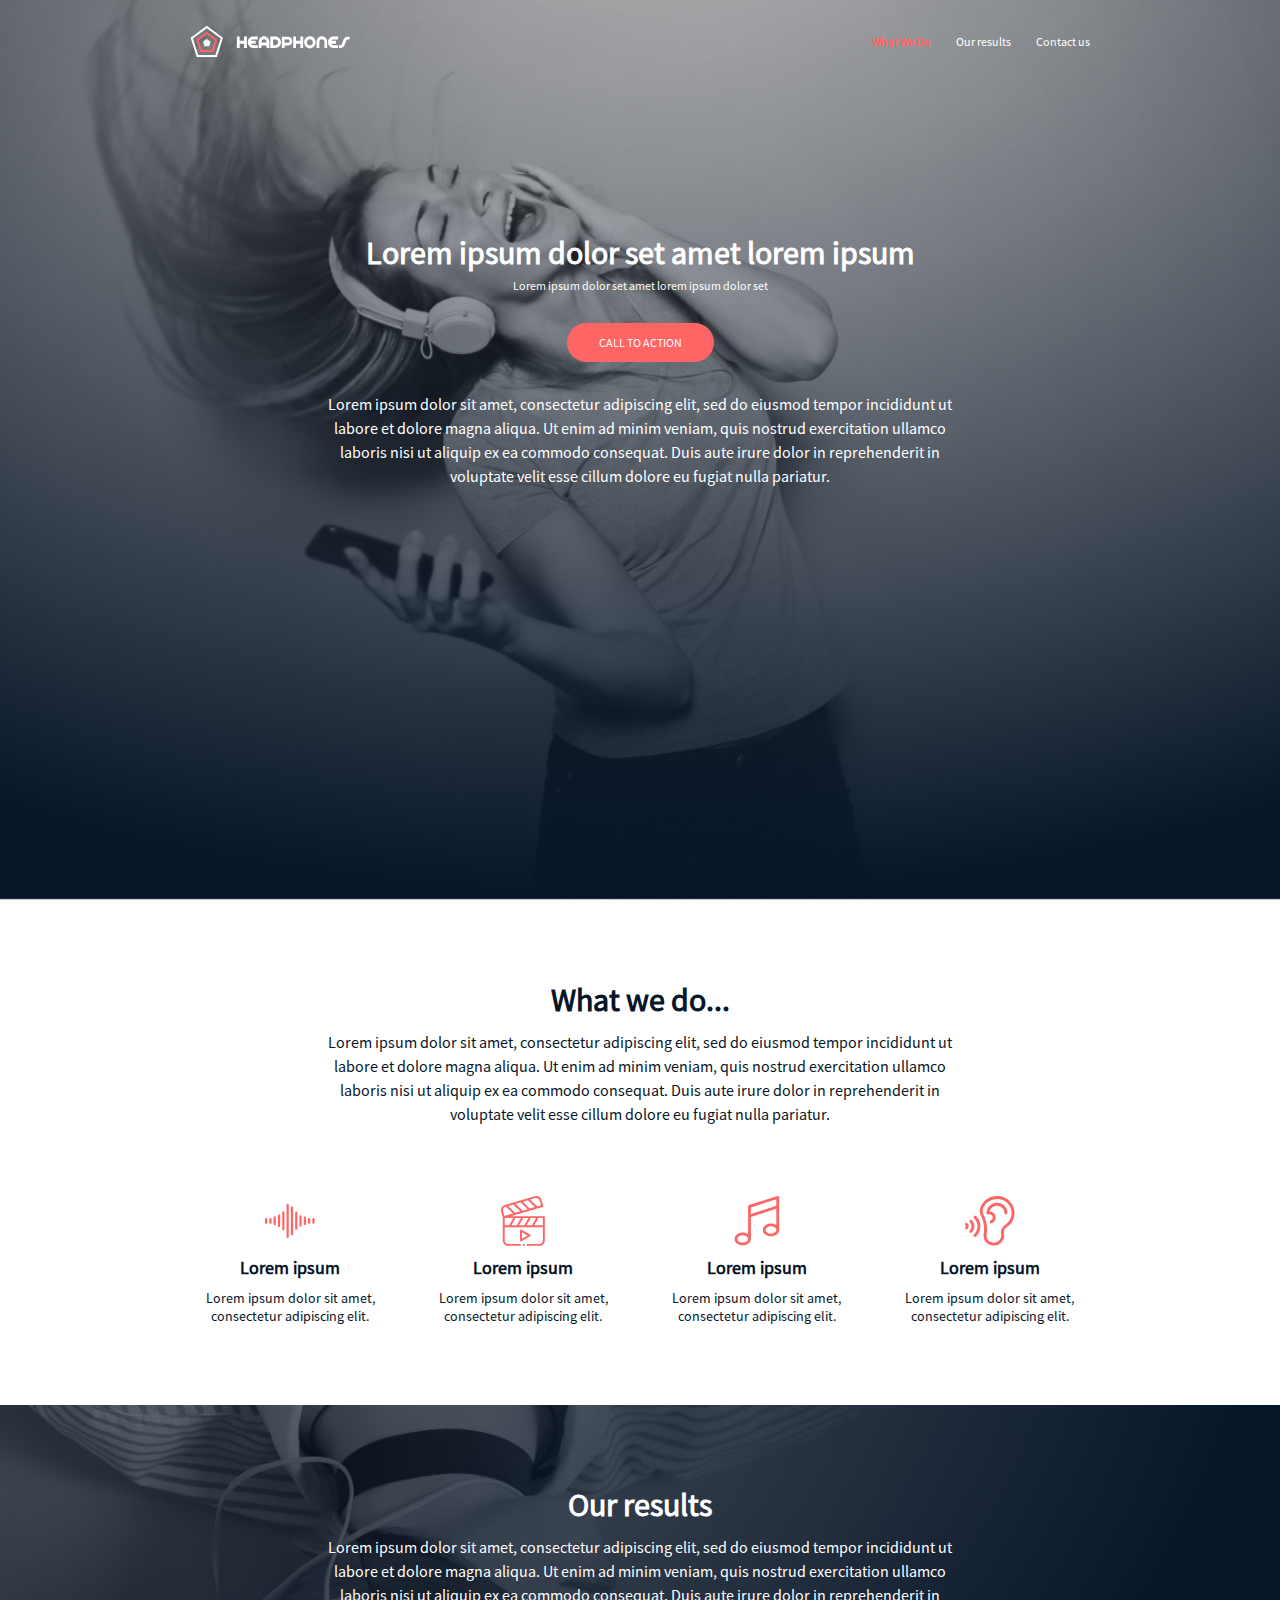
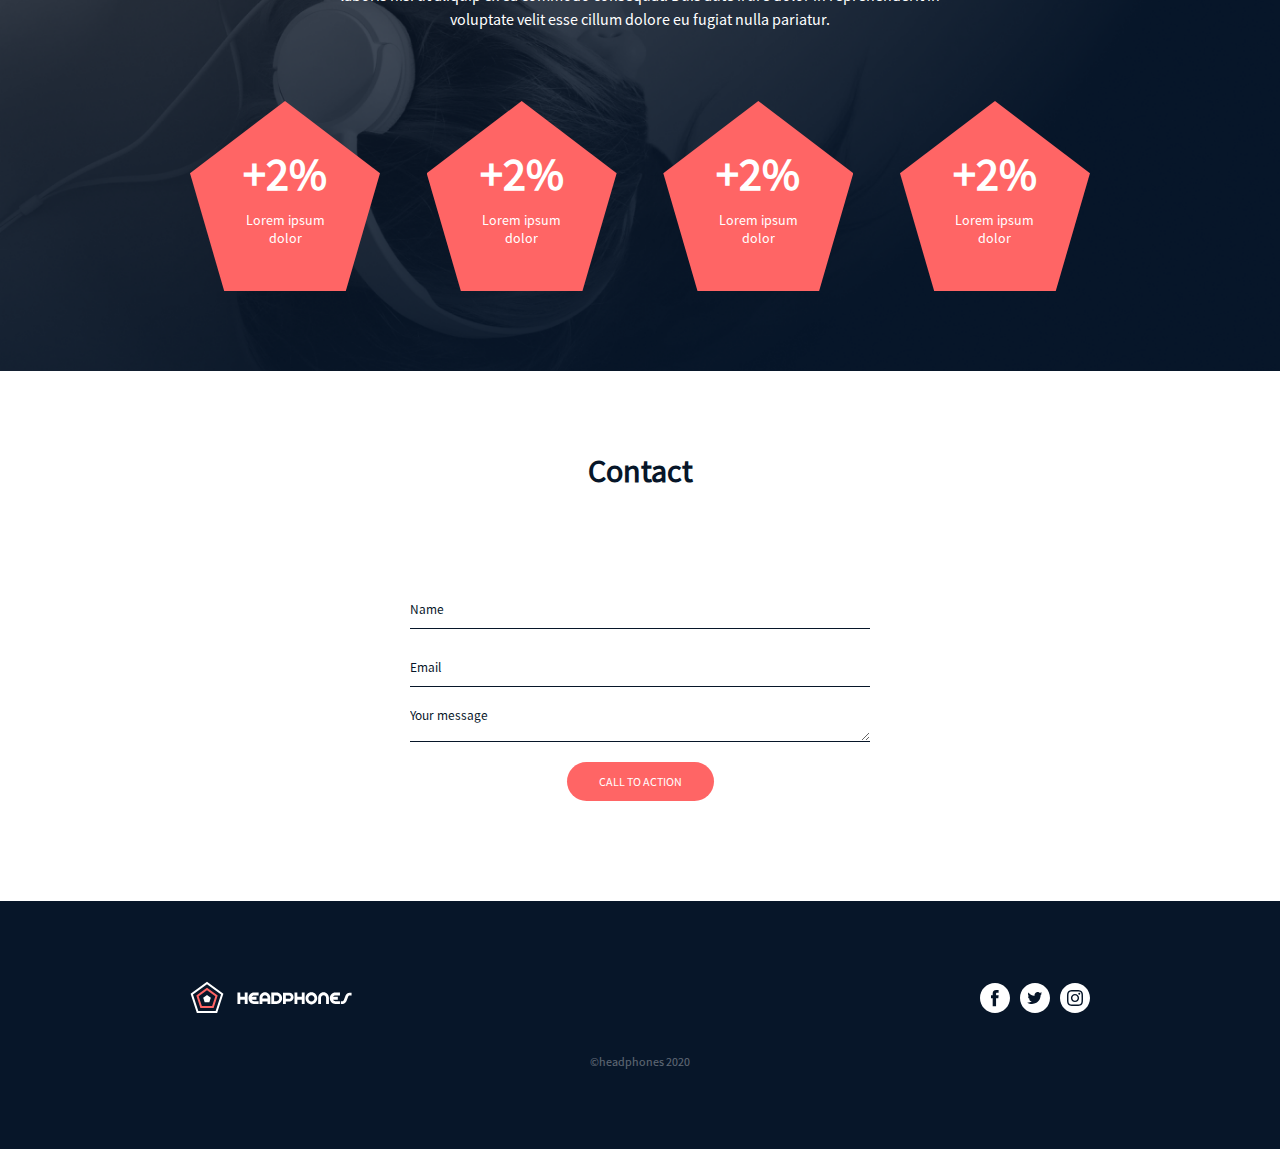
<file: headphones/7-index.html>
<!DOCTYPE html>
<html lang="en">

<head>
    <meta charset="UTF-8" />
    <meta name="viewport" content="width=device-width, initial-scale=1.0" />
    <title>Headphones Website</title>
    <link rel="stylesheet" href="7-styles.css" />
</head>

<body>
    <!-- === HEADER START === -->
    <header class="header">
        <!-- === CONTAINER START === -->
        <div class="container">
            <!-- === NAVIGATION START === -->
            <nav class="navbar">
                <div class="navbar__brand__open">
                    <img src="./images/icons/logo.svg" alt="Headphones logo" class="navbar__brand">
                    <div class="navbar__toggler active">
                        <div class="line top"></div>
                        <div class="line middle"></div>
                        <div class="line bottom"></div>
                    </div>
                </div>
                <ul class="navbar__list">
                    <li class="navbar__list-item active"><a href="#" class="navbar__link">What We Do</a></li>
                    <li class="navbar__list-item"><a href="#" class="navbar__link">Our results</a></li>
                    <li class="navbar__list-item"><a href="#" class="navbar__link">Contact us</a></li>
                </ul>
            </nav>
            <!-- === NAVIGATION END === -->
            <div class="intro__section">
                <div class="intro__text">
                    <h1 class="intro__title">Lorem ipsum dolor set amet lorem ipsum</h1>
                    <h3 class="intro__sub-title">Lorem ipsum dolor set amet lorem ipsum dolor set</h3>
                    <a href="" class="btn btn--cta">call to action</a>
                    <p class="intro__desc">
                        Lorem ipsum dolor sit amet, consectetur adipiscing elit, sed do eiusmod tempor incididunt ut
                        labore et dolore magna
                        aliqua. Ut enim ad minim veniam, quis nostrud exercitation ullamco laboris nisi ut aliquip ex ea
                        commodo consequat. Duis
                        aute irure dolor in reprehenderit in voluptate velit esse cillum dolore eu fugiat nulla
                        pariatur.
                    </p>
                </div>
            </div>
        </div>
        <!-- === CONTAINER END === -->
    </header>
    <!-- === HEADER END === -->
    <main>
        <!-- === WHAT WE DO SECTION -->
        <section class="wwwd__section">
            <div class="container">
                <div class="section__header">
                    <h2>What we do...</h2>
                    <p>Lorem ipsum dolor sit amet, consectetur adipiscing elit, sed do eiusmod tempor incididunt ut
                        labore et dolore magna
                        aliqua. Ut enim ad minim veniam, quis nostrud exercitation ullamco laboris nisi ut aliquip ex ea
                        commodo consequat. Duis
                        aute irure dolor in reprehenderit in voluptate velit esse cillum dolore eu fugiat nulla
                        pariatur.</p>
                </div>
                <!-- === FLEX ROW -->
                <div class="flex-row">
                    <div class="flex-col">
                        <div class="card">
                            <img src="./images/icons/sound-frecuency.svg" alt="sound frequency image" class="card__img">
                            <h3 class="card__title">Lorem ipsum</h3>
                            <p class="card__desc">Lorem ipsum dolor sit amet, consectetur adipiscing elit.</p>
                        </div>
                    </div>
                    <div class="flex-col">
                        <div class="card">
                            <img src="./images/icons/video.svg" alt="sound frequency image" class="card__img">
                            <h3 class="card__title">Lorem ipsum</h3>
                            <p class="card__desc">Lorem ipsum dolor sit amet, consectetur adipiscing elit.</p>
                        </div>
                    </div>
                    <div class="flex-col">
                        <div class="card">
                            <img src="./images/icons/music.svg" alt="sound frequency image" class="card__img">
                            <h3 class="card__title">Lorem ipsum</h3>
                            <p class="card__desc">Lorem ipsum dolor sit amet, consectetur adipiscing elit.</p>
                        </div>
                    </div>
                    <div class="flex-col">
                        <div class="card">
                            <img src="./images/icons/hearing.svg" alt="sound frequency image" class="card__img">
                            <h3 class="card__title">Lorem ipsum</h3>
                            <p class="card__desc">Lorem ipsum dolor sit amet, consectetur adipiscing elit.</p>
                        </div>
                    </div>
                </div>
            </div>
        </section>
        <!-- === RESULTS SECTION ===  -->
        <section class="results__section">
            <div class="container">
                <div class="section__header">
                    <h2>Our results</h2>
                    <p>Lorem ipsum dolor sit amet, consectetur adipiscing elit, sed do eiusmod tempor incididunt ut
                        labore et dolore magna
                        aliqua. Ut enim ad minim veniam, quis nostrud exercitation ullamco laboris nisi ut aliquip ex ea
                        commodo consequat. Duis
                        aute irure dolor in reprehenderit in voluptate velit esse cillum dolore eu fugiat nulla
                        pariatur.</p>
                </div>
                <!-- === FLEX ROW -->
                <div class="flex-row">
                    <div class="flex-col">
                        <div class="pentagon">
                            <!-- <img src="./images/Polygon.png" alt="pentagon" class="pentagon__img"> -->
                            <!-- Replacing the actual image with css codes -->
                            <div class="pentagon__text">
                                <h3 class="pentagon__title">+2%</h3>
                                <div class="pentagon__desc">Lorem ipsum dolor</div>
                            </div>
                        </div>
                    </div>
                    <div class="flex-col">
                        <div class="pentagon">
                            <!-- <img src="./images/Polygon.png" alt="pentagon" class="pentagon__img"> -->
                            <!-- Replacing the actual image with css codes -->
                            <div class="pentagon__text">
                                <h3 class="pentagon__title">+2%</h3>
                                <div class="pentagon__desc">Lorem ipsum dolor</div>
                            </div>
                        </div>
                    </div>
                    <div class="flex-col">
                        <div class="pentagon">
                            <!-- <img src="./images/Polygon.png" alt="pentagon" class="pentagon__img"> -->
                            <!-- Replacing the actual image with css codes -->
                            <div class="pentagon__text">
                                <h3 class="pentagon__title">+2%</h3>
                                <div class="pentagon__desc">Lorem ipsum dolor</div>
                            </div>
                        </div>
                    </div>
                    <div class="flex-col">
                        <div class="pentagon">
                            <!-- <img src="./images/Polygon.png" alt="pentagon" class="pentagon__img"> -->
                            <!-- Replacing the actual image with css codes -->
                            <div class="pentagon__text">
                                <h3 class="pentagon__title">+2%</h3>
                                <div class="pentagon__desc">Lorem ipsum dolor</div>
                            </div>
                        </div>
                    </div>

                </div>
            </div>
        </section>
        <!-- === END OF OUR RESULTS SECTION -->
        <section class="contact">
            <div class="container">
                <div class="section__header">
                    <h2>Contact</h2>
                </div>
                <!-- form -->
                <form action="" class="form">
                    <input type="text" placeholder="Name" required>
                    <input type="email" placeholder="Email" required>
                    <textarea name="" id="" placeholder="Your message" required></textarea>
                    <button type="submit" class="btn btn--cta">CALL TO ACTION</button>
                </form>
            </div>
        </section>
    </main>
    <footer class="footer">
        <div class="container">
            <div class="footer__row">
                <img src="./images/icons/logo.svg" alt="" class="logo">
                <div class="footer__icons">
                    <a href="" class="footer__icon"><img src="./images/icons/Facebook_White-1.svg"
                            alt="Facebook icon"></a>
                    <a href="" class="footer__icon"><img src="./images/icons/Twitter_White-2.svg"
                            alt="twitter icon"></a>
                    <a href="" class="footer__icon"><img src="./images/icons/Instagram_White-1.svg"
                            alt="Instagram icon"></a>
                </div>
            </div>
            <p class="footer__copy-right">
                ©headphones 2020
            </p>
        </div>
    </footer>
</body>

</html>
</file>
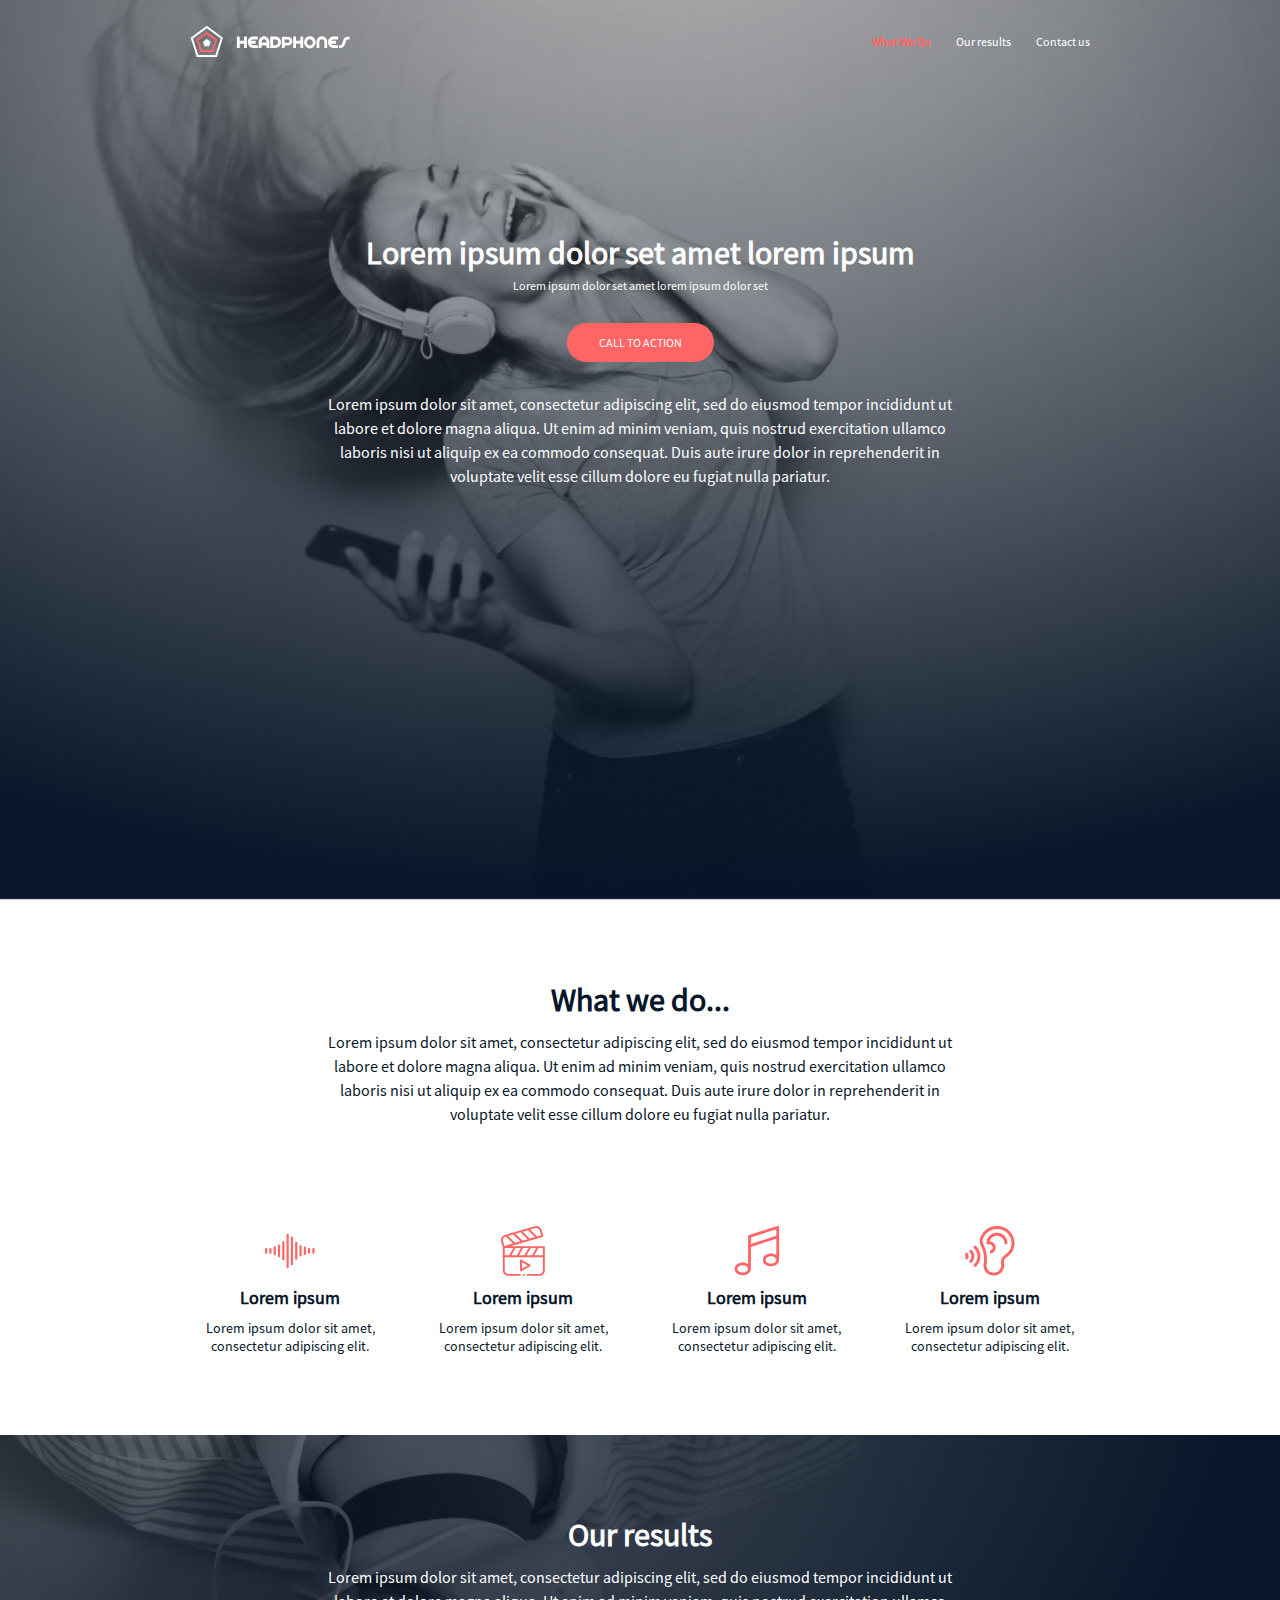
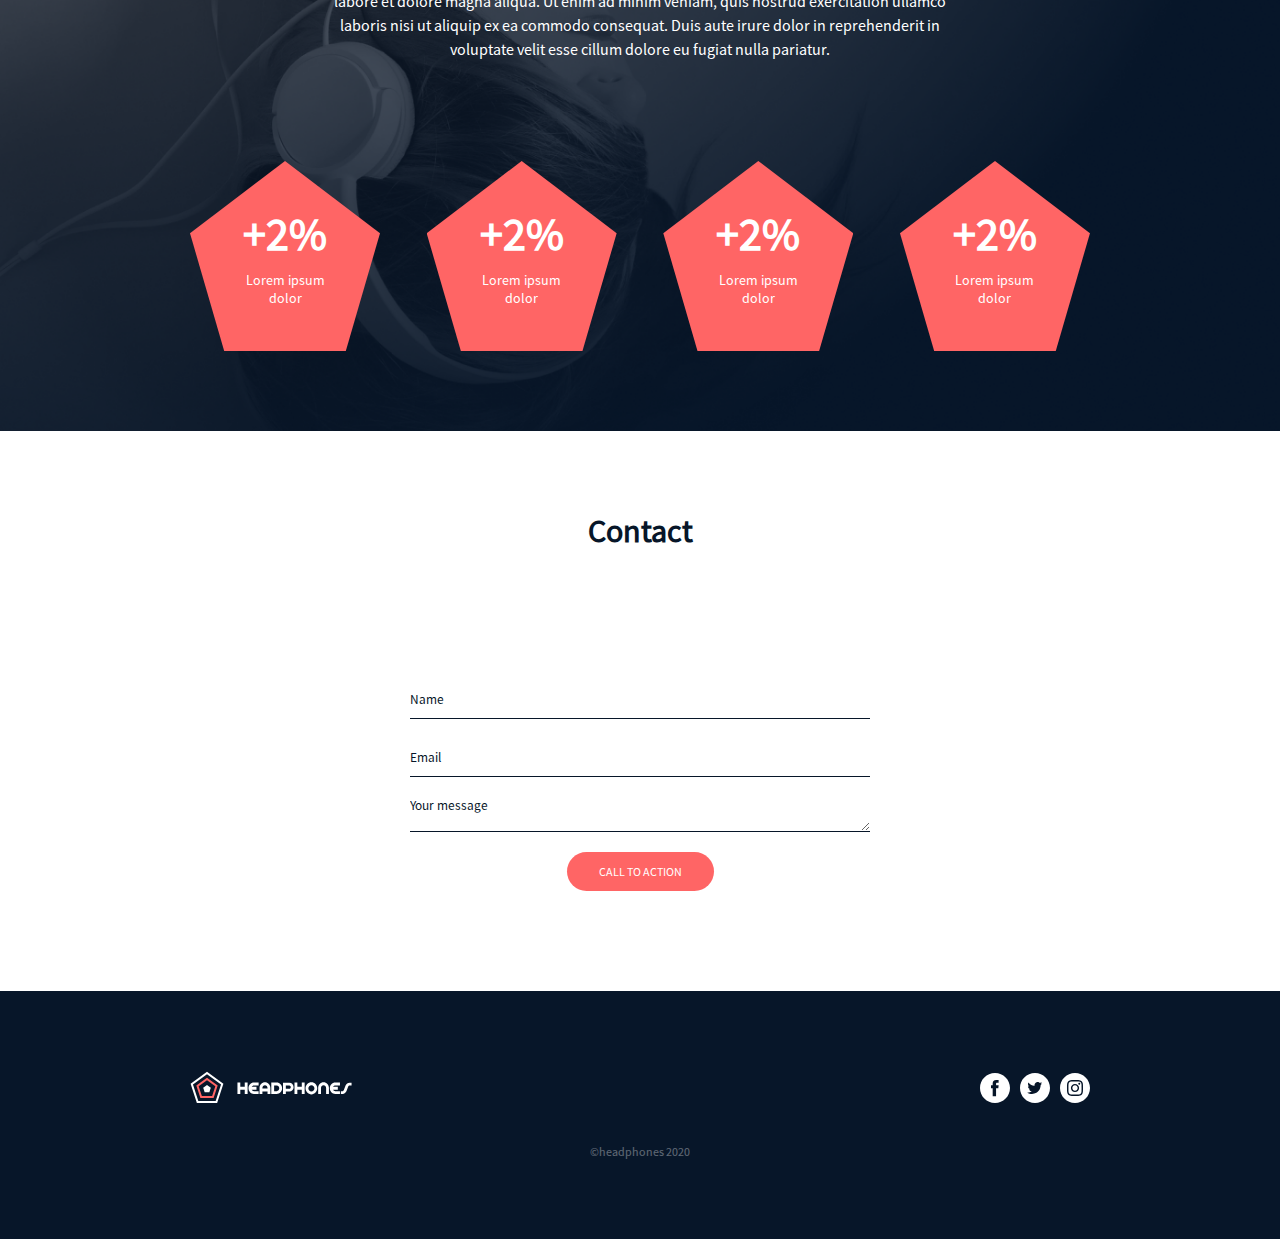
<file: headphones/8-index.html>
<!DOCTYPE html>
<html lang="en">

<head>
    <meta charset="UTF-8" />
    <meta name="viewport" content="width=device-width, initial-scale=1.0" />
    <title>Headphones Website</title>
    <link rel="stylesheet" href="8-styles.css" />
</head>

<body>
    <!-- === HEADER START === -->
    <header class="header">
        <!-- === CONTAINER START === -->
        <div class="container">
            <!-- === NAVIGATION START === -->
            <nav class="navbar">
                <div class="navbar__brand__open">
                    <img src="./images/icons/logo.svg" alt="Headphones logo" class="navbar__brand">
                    <div class="navbar__toggler ">
                        <div class="line top"></div>
                        <div class="line middle"></div>
                        <div class="line bottom"></div>
                    </div>
                </div>
                <ul class="navbar__list">
                    <li class="navbar__list-item active"><a href="#wwd" class="navbar__link">What We Do</a></li>
                    <li class="navbar__list-item"><a href="#results" class="navbar__link">Our results</a></li>
                    <li class="navbar__list-item"><a href="#contact" class="navbar__link">Contact us</a></li>
                </ul>
            </nav>
            <!-- === NAVIGATION END === -->
            <div class="intro__section">
                <div class="intro__text">
                    <h1 class="intro__title">Lorem ipsum dolor set amet lorem ipsum</h1>
                    <h3 class="intro__sub-title">Lorem ipsum dolor set amet lorem ipsum dolor set</h3>
                    <a href="" class="btn btn--cta">call to action</a>
                    <p class="intro__desc">
                        Lorem ipsum dolor sit amet, consectetur adipiscing elit, sed do eiusmod tempor incididunt ut
                        labore et dolore magna
                        aliqua. Ut enim ad minim veniam, quis nostrud exercitation ullamco laboris nisi ut aliquip ex ea
                        commodo consequat. Duis
                        aute irure dolor in reprehenderit in voluptate velit esse cillum dolore eu fugiat nulla
                        pariatur.
                    </p>
                </div>
            </div>
        </div>
        <!-- === CONTAINER END === -->
    </header>
    <!-- === HEADER END === -->
    <main>
        <!-- === WHAT WE DO SECTION -->
        <section class="wwwd__section" id="wwd">
            <div class="container">
                <div class="section__header">
                    <h2>What we do...</h2>
                    <p>Lorem ipsum dolor sit amet, consectetur adipiscing elit, sed do eiusmod tempor incididunt ut
                        labore et dolore magna
                        aliqua. Ut enim ad minim veniam, quis nostrud exercitation ullamco laboris nisi ut aliquip ex ea
                        commodo consequat. Duis
                        aute irure dolor in reprehenderit in voluptate velit esse cillum dolore eu fugiat nulla
                        pariatur.</p>
                </div>
                <!-- === FLEX ROW -->
                <div class="flex-row">
                    <div class="flex-col">
                        <div class="card">
                            <img src="./images/icons/sound-frecuency.svg" alt="sound frequency image" class="card__img">
                            <h3 class="card__title">Lorem ipsum</h3>
                            <p class="card__desc">Lorem ipsum dolor sit amet, consectetur adipiscing elit.</p>
                        </div>
                    </div>
                    <div class="flex-col">
                        <div class="card">
                            <img src="./images/icons/video.svg" alt="sound frequency image" class="card__img">
                            <h3 class="card__title">Lorem ipsum</h3>
                            <p class="card__desc">Lorem ipsum dolor sit amet, consectetur adipiscing elit.</p>
                        </div>
                    </div>
                    <div class="flex-col">
                        <div class="card">
                            <img src="./images/icons/music.svg" alt="sound frequency image" class="card__img">
                            <h3 class="card__title">Lorem ipsum</h3>
                            <p class="card__desc">Lorem ipsum dolor sit amet, consectetur adipiscing elit.</p>
                        </div>
                    </div>
                    <div class="flex-col">
                        <div class="card">
                            <img src="./images/icons/hearing.svg" alt="sound frequency image" class="card__img">
                            <h3 class="card__title">Lorem ipsum</h3>
                            <p class="card__desc">Lorem ipsum dolor sit amet, consectetur adipiscing elit.</p>
                        </div>
                    </div>
                </div>
            </div>
        </section>
        <!-- === RESULTS SECTION ===  -->
        <section class="results__section" id="results">
            <div class="container">
                <div class="section__header">
                    <h2>Our results</h2>
                    <p>Lorem ipsum dolor sit amet, consectetur adipiscing elit, sed do eiusmod tempor incididunt ut
                        labore et dolore magna
                        aliqua. Ut enim ad minim veniam, quis nostrud exercitation ullamco laboris nisi ut aliquip ex ea
                        commodo consequat. Duis
                        aute irure dolor in reprehenderit in voluptate velit esse cillum dolore eu fugiat nulla
                        pariatur.</p>
                </div>
                <!-- === FLEX ROW -->
                <div class="flex-row">
                    <div class="flex-col">
                        <div class="pentagon">
                            <!-- <img src="./images/Polygon.png" alt="pentagon" class="pentagon__img"> -->
                            <!-- Replacing the actual image with css codes -->
                            <div class="pentagon__text">
                                <h3 class="pentagon__title">+2%</h3>
                                <div class="pentagon__desc">Lorem ipsum dolor</div>
                            </div>
                        </div>
                    </div>
                    <div class="flex-col">
                        <div class="pentagon">
                            <!-- <img src="./images/Polygon.png" alt="pentagon" class="pentagon__img"> -->
                            <!-- Replacing the actual image with css codes -->
                            <div class="pentagon__text">
                                <h3 class="pentagon__title">+2%</h3>
                                <div class="pentagon__desc">Lorem ipsum dolor</div>
                            </div>
                        </div>
                    </div>
                    <div class="flex-col">
                        <div class="pentagon">
                            <!-- <img src="./images/Polygon.png" alt="pentagon" class="pentagon__img"> -->
                            <!-- Replacing the actual image with css codes -->
                            <div class="pentagon__text">
                                <h3 class="pentagon__title">+2%</h3>
                                <div class="pentagon__desc">Lorem ipsum dolor</div>
                            </div>
                        </div>
                    </div>
                    <div class="flex-col">
                        <div class="pentagon">
                            <!-- <img src="./images/Polygon.png" alt="pentagon" class="pentagon__img"> -->
                            <!-- Replacing the actual image with css codes -->
                            <div class="pentagon__text">
                                <h3 class="pentagon__title">+2%</h3>
                                <div class="pentagon__desc">Lorem ipsum dolor</div>
                            </div>
                        </div>
                    </div>

                </div>
            </div>
        </section>
        <!-- === END OF OUR RESULTS SECTION -->
        <section class="contact" id="contact">
            <div class="container">
                <div class="section__header">
                    <h2>Contact</h2>
                </div>
                <!-- form -->
                <form action="" class="form">
                    <input type="text" placeholder="Name" required>
                    <input type="email" placeholder="Email" required>
                    <textarea name="" id="" placeholder="Your message" required></textarea>
                    <button type="submit" class="btn btn--cta">CALL TO ACTION</button>
                </form>
            </div>
        </section>
    </main>
    <footer class="footer">
        <div class="container">
            <div class="footer__row">
                <img src="./images/icons/logo.svg" alt="" class="logo">
                <div class="footer__icons">
                    <a href="" class="footer__icon"><img src="./images/icons/Facebook_White-1.svg"
                            alt="Facebook icon"></a>
                    <a href="" class="footer__icon"><img src="./images/icons/Twitter_White-2.svg"
                            alt="twitter icon"></a>
                    <a href="" class="footer__icon"><img src="./images/icons/Instagram_White-1.svg"
                            alt="Instagram icon"></a>
                </div>
            </div>
            <p class="footer__copy-right">
                ©headphones 2020
            </p>
        </div>
    </footer>
    <script src="8-script.js"></script>
</body>

</html>
</file>
<file: headphones/0-styles.css>
@font-face {
    font-family: 'source-pro';
    src: url(./source-sans-pro/SourceSansPro-Regular.otf);
}
:root{
    --text-color:#fff;
    --primary-color:#FF6565;
    --scondary-color:#071629;
    --fs-lg:4.6rem;
    --fs-md:3.2rem;
    --fs-sm:1.6rem;
}
*::after,
*::before,
*{
    margin: 0;
    padding: 0;
    box-sizing: border-box;
    font-family: 'source-pro';
    font-weight: 400;
}
html{
    font-size: 62.5%;
}
a{
    text-decoration: none;
    color: var(--text-color);
    display:inline-block;
}
img{
    display: block;
}
ul{
    list-style: none;
}
/* === UTILITIES */
.container{
    max-width: 900px;
    width: 90%;
    margin: 0 auto;
}
.btn{
    padding: 1.2rem 3.2rem;
    text-transform: uppercase;
    font-size: 1.2rem;
    border-radius: 3rem;

}
.btn--cta{
    background-color: var(--primary-color);

}
/* ===END OF UTILITIES */
/* === HEADER STYLES === */
.header{
    min-height: 100vh;
    background: url(./images/background_1.png);
    background-size: cover;
    background-position: center;
    background-repeat: no-repeat;
    width: 100%;
}
.navbar{
    display: flex;
    align-items: center;
    justify-content: space-between;
    padding: 2.5rem 0;
}
.navbar__brand__open{
    display: flex;
    flex-direction: row-reverse;
    align-items: center;
    justify-content: center;
    gap:4rem;
}
.navbar__toggler{
    display: none;
    flex-direction: column;
    justify-content: center;
    gap: 0.5rem;
    width: 35px;
    cursor: pointer;
}
.navbar__toggler .line{
    height: 4px;
    width: 100%;
    background-color: #fff;
    border-radius: .5rem;
    transform: all .4s;
}
.navbar__toggler .line.middle{
    width: 25px;
}
.navbar__toggler.active .line.middle{
    opacity: 0;
}
.navbar__toggler.active .line.top{
    transform: translateY(10px) rotate(-45deg);
}
.navbar__toggler.active .line.bottom{
    transform: translateY(-10px) rotate(45deg);
}
.navbar__brand{
    width: 16rem;
}
.navbar__list{
    display: flex;
    align-items: center;
    justify-content: center;
    gap: 2.5rem;
}
.navbar__link{
    font-size: 1.2rem;
}
.navbar__list-item.active a{
    color: var(--primary-color);
    font-weight: 600;
}
.intro__section{

    max-width: 65rem;
    width: 100%;
    margin:15rem auto 0 auto;
    text-align: center;
    color: var(--text-color);
}
.intro__title{
 font-weight: 700;
 font-size: var(--fs-md);
 margin-bottom: 0.5rem;   
}
.intro__sub-title{
    margin-bottom: 1rem; 
    font-size: 1.2rem;  
    margin-bottom: 3rem;

}
.intro__desc{
    margin-top: 3rem;
font-size: 1.6rem;
line-height: 1.5;
}
/* === END OF HEADER STYLES === */
</file>
<file: headphones/1-styles.css>
@font-face {
    font-family: 'source-pro';
    src: url(./source-sans-pro/SourceSansPro-Regular.otf);
}
:root{
    --text-color:#fff;
    --primary-color:#FF6565;
    --scondary-color:#071629;
    --fs-lg:4.6rem;
    --fs-md:3.2rem;
    --fs-sm:1.6rem;
}
*::after,
*::before,
*{
    margin: 0;
    padding: 0;
    box-sizing: border-box;
    font-family: 'source-pro';
    font-weight: 400;
}
html{
    font-size: 62.5%;
}
a{
    text-decoration: none;
    color: var(--text-color);
    display:inline-block;
}
img{
    display: block;
}
ul{
    list-style: none;
}
section{
    padding: 8rem 0;
}
/* === UTILITIES */
.card{
    text-align: center;
    cursor: pointer;
}
.card__img{
    width: 5rem;
    height:5rem ;
    margin: auto;
}
.card__title{
    font-size: 1.8rem;
    margin: 1rem 0;
    font-weight: 600;
    color: var(--scondary-color);
}
.card__desc{
    font-size: 1.4rem;
    color: var(--scondary-color);
}
.container{
    max-width: 900px;
    width: 90%;
    margin: 0 auto;
}
.btn{
    padding: 1.2rem 3.2rem;
    text-transform: uppercase;
    font-size: 1.2rem;
    border-radius: 3rem;

}
.btn--cta{
    background-color: var(--primary-color);

}
.flex-row{
    display: flex;
    justify-content: space-between;
    align-items: center;
}
.flex-col{
    flex: 0 0 20rem;
    justify-self: center;
}

.section__header{
max-width: 65rem;
text-align: center;
margin: 0 auto 7rem auto;
color: var(--scondary-color);
}
.section__header h2{
    font-size: 3.2rem;
    margin-bottom: 1rem;
    font-weight: 600;
}
.section__header p{
    font-size: 1.6rem;
    line-height: 1.5;
}



/* ===END OF UTILITIES */




/* === HEADER STYLES === */
.header{
    min-height: 100vh;
    background: url(./images/background_1.png);
    background-size: cover;
    background-position: center;
    background-repeat: no-repeat;
    width: 100%;
}
.navbar{
    display: flex;
    align-items: center;
    justify-content: space-between;
    padding: 2.5rem 0;
}
.navbar__brand__open{
    display: flex;
    flex-direction: row-reverse;
    align-items: center;
    justify-content: center;
    gap:4rem;
}
.navbar__toggler{
    display: none;
    flex-direction: column;
    justify-content: center;
    gap: 0.5rem;
    width: 35px;
    cursor: pointer;
}
.navbar__toggler .line{
    height: 4px;
    width: 100%;
    background-color: #fff;
    border-radius: .5rem;
    transform: all .4s;
}
.navbar__toggler .line.middle{
    width: 25px;
}
.navbar__toggler.active .line.middle{
    opacity: 0;
}
.navbar__toggler.active .line.top{
    transform: translateY(10px) rotate(-45deg);
}
.navbar__toggler.active .line.bottom{
    transform: translateY(-10px) rotate(45deg);
}
.navbar__brand{
    width: 16rem;
}
.navbar__list{
    display: flex;
    align-items: center;
    justify-content: center;
    gap: 2.5rem;
}
.navbar__link{
    font-size: 1.2rem;
}
.navbar__list-item.active a{
    color: var(--primary-color);
    font-weight: 600;
}
.intro__section{

    max-width: 65rem;
    width: 100%;
    margin:15rem auto 0 auto;
    text-align: center;
    color: var(--text-color);
}
.intro__title{
 font-weight: 700;
 font-size: var(--fs-md);
 margin-bottom: 0.5rem;   
}
.intro__sub-title{
    margin-bottom: 1rem; 
    font-size: 1.2rem;  
    margin-bottom: 3rem;

}
.intro__desc{
    margin-top: 3rem;
font-size: 1.6rem;
line-height: 1.5;
}
/* === END OF HEADER STYLES === */
</file>
<file: headphones/2-styles.css>
@font-face {
    font-family: 'source-pro';
    src: url(./source-sans-pro/SourceSansPro-Regular.otf);
}
:root{
    --text-color:#fff;
    --primary-color:#FF6565;
    --scondary-color:#071629;
    --fs-lg:4.6rem;
    --fs-md:3.2rem;
    --fs-sm:1.6rem;
}
*::after,
*::before,
*{
    margin: 0;
    padding: 0;
    box-sizing: border-box;
    font-family: 'source-pro';
    font-weight: 400;
}
html{
    font-size: 62.5%;
}
a{
    text-decoration: none;
    color: var(--text-color);
    display:inline-block;
}
img{
    display: block;
}
ul{
    list-style: none;
}
section{
    padding: 8rem 0;
}
/* === UTILITIES */
.card{
    text-align: center;
    cursor: pointer;
}
.card__img{
    width: 5rem;
    height:5rem ;
    margin: auto;
}
.card__title{
    font-size: 1.8rem;
    margin: 1rem 0;
    font-weight: 600;
    color: var(--scondary-color);
}
.card__desc{
    font-size: 1.4rem;
    color: var(--scondary-color);
}
.container{
    max-width: 900px;
    width: 90%;
    margin: 0 auto;
}
.btn{
    padding: 1.2rem 3.2rem;
    text-transform: uppercase;
    font-size: 1.2rem;
    border-radius: 3rem;

}
.btn--cta{
    background-color: var(--primary-color);

}
.flex-row{
    display: flex;
    justify-content: space-between;
    align-items: center;
}
.flex-col{
    flex: 0 0 20rem;
    justify-self: center;
}

.section__header{
max-width: 65rem;
text-align: center;
margin: 0 auto 7rem auto;
color: var(--scondary-color);
}
.section__header h2{
    font-size: 3.2rem;
    margin-bottom: 1rem;
    font-weight: 600;
}
.section__header p{
    font-size: 1.6rem;
    line-height: 1.5;
}



/* ===END OF UTILITIES */




/* === HEADER STYLES === */
.header{
    min-height: 100vh;
    background: url(./images/background_1.png);
    background-size: cover;
    background-position: center;
    background-repeat: no-repeat;
    width: 100%;
}
.navbar{
    display: flex;
    align-items: center;
    justify-content: space-between;
    padding: 2.5rem 0;
}
.navbar__brand__open{
    display: flex;
    flex-direction: row-reverse;
    align-items: center;
    justify-content: center;
    gap:4rem;
}
.navbar__toggler{
    display: none;
    flex-direction: column;
    justify-content: center;
    gap: 0.5rem;
    width: 35px;
    cursor: pointer;
}
.navbar__toggler .line{
    height: 4px;
    width: 100%;
    background-color: #fff;
    border-radius: .5rem;
    transform: all .4s;
}
.navbar__toggler .line.middle{
    width: 25px;
}
.navbar__toggler.active .line.middle{
    opacity: 0;
}
.navbar__toggler.active .line.top{
    transform: translateY(10px) rotate(-45deg);
}
.navbar__toggler.active .line.bottom{
    transform: translateY(-10px) rotate(45deg);
}
.navbar__brand{
    width: 16rem;
}
.navbar__list{
    display: flex;
    align-items: center;
    justify-content: center;
    gap: 2.5rem;
}
.navbar__link{
    font-size: 1.2rem;
}
.navbar__list-item.active a{
    color: var(--primary-color);
    font-weight: 600;
}
.intro__section{

    max-width: 65rem;
    width: 100%;
    margin:15rem auto 0 auto;
    text-align: center;
    color: var(--text-color);
}
.intro__title{
 font-weight: 700;
 font-size: var(--fs-md);
 margin-bottom: 0.5rem;   
}
.intro__sub-title{
    margin-bottom: 1rem; 
    font-size: 1.2rem;  
    margin-bottom: 3rem;

}
.intro__desc{
    margin-top: 3rem;
font-size: 1.6rem;
line-height: 1.5;
}
/* === END OF HEADER STYLES === */

/*  === RESULTS STYLE === */
.results__section{
    background: url(./images/background_2.png);
    background-size: cover;
    background-position: center;
    background-repeat: no-repeat;  
}
.results__section .section__header{
    color: var(--text-color);
}
.results__section .flex-col{
    flex-basis: 19rem;
    height: 19rem;
}
.pentagon{
    height: 100%;
    width: 100%;
    background-color: var(--primary-color);
    clip-path: polygon(50% 0%, 100% 38%, 82% 100%, 18% 100%, 0% 38%);
    color: var(--text-color);
    position: relative;
}
.pentagon__img{
    height: 100%;
    width: 100%;
}
.pentagon__text{
    position: absolute;
    z-index: 2;
    top: 50%;
    left: 50%;
    transform: translate(-50%,-50%);
    text-align: center;
}
.pentagon__title{
font-size: var(--fs-lg);
font-weight: 700;
margin-bottom: .8rem;
    
}
.pentagon__desc{
font-size: 1.4rem;
}
</file>
<file: headphones/3-styles.css>
* {
    font-family: 'source sans pro', sans-serif;
    margin: 0;
}

header {
    background-image: url(images/headphones_hero_1.jpg);
    background-position: center;
    background-repeat: no-repeat;
    background-size: cover;
    height: 800px;
    color: #ffff;
}
.header-title {
    display: flex;
    flex-direction: column;
    align-items: center;
    text-align: center;
    max-width: 650px;
    width: 100%;
    margin: 300px auto;
}
.header-content {
    padding-top: 20px;
    font-size: 15px;
    font-weight: lighter;
    line-height: 1.5;
}

/* Nav section */
.navbar {
    display: flex;
    justify-content: space-between;
    padding: 30px 200px;
}
.navbar img {
    width: 170px;
}
.nav-list {
    list-style: none;
    display: flex;
    gap: 30px;
}
.nav-list a, .header-title a {
    text-decoration: none;
    font-size: 12px;
    color: #ffff;
    transition: color 0.3s;
}
.nav-list li a:hover,
.nav-list li a:active {
    color: #FF6565;
}
.btn {
    background-color: #FF6565;
    padding: 10px 20px;
    margin: 30px auto;
    border-radius: 50px;
}
.btn:hover, .btn:active  { 
    background-color: #f51f1f;
}


/* Hide checkbox and hamburger by default */
#menu-toggle {
  display: none;
}
.menu-icon {
  display: none;
  font-size: 28px;
  cursor: pointer;
  color: #333;
}

/* Responsive Styles */
@media (max-width: 480px) {
    .nav-list {
        display: none;
        flex-direction: column;
        background-color: rgba(0, 0, 0, 0.7);
        position: absolute;
        top: 60px;
        right: 20px;
        width: 150px;
        border-radius: 5px;
        padding: 10px;
    }

    .menu-icon {
        display: block;
    }

    #menu-toggle:checked + .menu-icon + .nav-list {
        display: flex;
    }

    .navbar {
        position: relative;
    }
}

/* what we do */
#what-we-do {
    padding: 50px 50px;
}
.wwd-par {
    max-width: 650px;
    text-align: center;
    margin: 20px auto;
}
.wwd-par h2 {
    padding: 30px;
}
.wwd-par p {
    font-size: 16px;
}
.wwd-icon-container {
    display: flex;
    gap: 40px;
    max-width: 1000px;
    text-align: center;
    margin: 20px auto;
}
.wwd-icon img {
    width: 68px;
    height: 68px;
    margin: 10px 0 10px 0;
}
.wwd-icon {
    width: 20%;
}
.wwd-icon p {
    font-size: 14px;
    font-weight: lighter;
}
.bi-soundwave {
    font-size: 40px;
}


/* result */
#our-result {
    background-image: url(images/headphones_hero_2.jpg);
    background-position: center;
    background-repeat: no-repeat;
    background-size: cover;
    height: 100vh;
    color: #ffff;
    /* padding: 120px; */
    /* margin: 10px auto; */
    text-align: center;
    display: flex;
    align-items: center;
    justify-content: center;
}
.result-title {
    max-width: 650px;
    margin: 20px auto;
}
.result-title h3 {
    margin-bottom: 30px;
    line-height: 1.5;
    font-size: 25px;
}
.result-title p {
    font-size: 16px;
    font-weight: lighter;
}
.pentagon-container {
    display: flex;
    gap: 60px;
    justify-content: center;
    padding-top: 20px;
}
.pentagon-content {
    display: flex;
    gap: 60px;
    align-items: center;
}

.pentagon-content img {
    width: 190px;
    
}
.pentagon-items text {
    font-size: 46px;
}

.pentagon {
  position: relative;
  width: 200px; /* Set your desired width */
  height: auto;
}

.pentagon img {
  width: 100%;
  display: block;
}

.pentagon-text {
  position: absolute;
  top: 60%;           /* Adjust to move text vertically */
  left: 50%;          /* Adjust to move text horizontally */
  transform: translate(-50%, -50%);  /* Perfect center */
  color: white;
  padding: 10px;
  font-size: 1rem;
  text-align: center;
}
.pentagon-text p {
    font-size: 40px;
    font-weight: bold;
}
.pentagon-text span {
    font-size: 10px;
    font-weight: 100;
}

/* contact */
#contact {
    padding-top: 60px;
}
.contact-form {
    max-width: 400px;
    width: 100%;
    text-align: center;
    margin: 30px auto;
}
.contact-form h3 {
    margin-bottom: 40px;
}
.form {
    display: flex;
    flex-direction: column;
    gap: 10px;
}
label {
  text-align: left;
  font-size: 14px;
  color: #222;
  font-weight: bold;
  position: absolute;
  top: 15px;
}
input, textarea {
  padding: 10px;
  font-size: 14px;
  border: none;
  border-bottom: 1px solid #ccc;
  outline: none;
}

.form-btn {
    width: 40%;
    margin: 30px auto;
    padding: 12px;
    background-color: #ff6565;
    color: white;
    font-weight: bold;
    border: none;
    border-radius: 25px;
    cursor: pointer;
    transition: opacity 0.3s ease;
}
.form-btn:hover,
.form-btn:active {
  background-color: #f51f1f;
}

.box {
    position: relative;
}

.box input, textarea {
    width: 100%;
}
</file>
<file: headphones/4-styles.css>
@font-face {
    font-family: 'source-pro';
    src: url(./source-sans-pro/SourceSansPro-Regular.otf);
}
:root{
    --text-color:#fff;
    --primary-color:#FF6565;
    --scondary-color:#071629;
    --fs-lg:4.6rem;
    --fs-md:3.2rem;
    --fs-sm:1.6rem;
}
*::after,
*::before,
*{
    margin: 0;
    padding: 0;
    box-sizing: border-box;
    font-family: 'source-pro';
    font-weight: 400;
}
html{
    font-size: 62.5%;
}
a{
    text-decoration: none;
    color: var(--text-color);
    display:inline-block;
}
img{
    display: block;
}
ul{
    list-style: none;
}
section{
    padding: 8rem 0;
}
/* === UTILITIES */
.card{
    text-align: center;
    cursor: pointer;
}
.card__img{
    width: 5rem;
    height:5rem ;
    margin: auto;
}
.card__title{
    font-size: 1.8rem;
    margin: 1rem 0;
    font-weight: 600;
    color: var(--scondary-color);
}
.card__desc{
    font-size: 1.4rem;
    color: var(--scondary-color);
}
.container{
    max-width: 900px;
    width: 90%;
    margin: 0 auto;
}
.btn{
    padding: 1.2rem 3.2rem;
    text-transform: uppercase;
    font-size: 1.2rem;
    border-radius: 3rem;

}
.btn--cta{
    background-color: var(--primary-color);

}
.flex-row{
    display: flex;
    justify-content: space-between;
    align-items: center;
}
.flex-col{
    flex: 0 0 20rem;
    justify-self: center;
}

.section__header{
max-width: 65rem;
text-align: center;
margin: 0 auto 7rem auto;
color: var(--scondary-color);
}
.section__header h2{
    font-size: 3.2rem;
    margin-bottom: 1rem;
    font-weight: 600;
}
.section__header p{
    font-size: 1.6rem;
    line-height: 1.5;
}



/* ===END OF UTILITIES */




/* === HEADER STYLES === */
.header{
    min-height: 100vh;
    background: url(./images/background_1.png);
    background-size: cover;
    background-position: center;
    background-repeat: no-repeat;
    width: 100%;
}
.navbar{
    display: flex;
    align-items: center;
    justify-content: space-between;
    padding: 2.5rem 0;
}
.navbar__brand__open{
    display: flex;
    flex-direction: row-reverse;
    align-items: center;
    justify-content: center;
    gap:4rem;
}
.navbar__toggler{
    display: none;
    flex-direction: column;
    justify-content: center;
    gap: 0.5rem;
    width: 35px;
    cursor: pointer;
}
.navbar__toggler .line{
    height: 4px;
    width: 100%;
    background-color: #fff;
    border-radius: .5rem;
    transform: all .4s;
}
.navbar__toggler .line.middle{
    width: 25px;
}
.navbar__toggler.active .line.middle{
    opacity: 0;
}
.navbar__toggler.active .line.top{
    transform: translateY(10px) rotate(-45deg);
}
.navbar__toggler.active .line.bottom{
    transform: translateY(-10px) rotate(45deg);
}
.navbar__brand{
    width: 16rem;
}
.navbar__list{
    display: flex;
    align-items: center;
    justify-content: center;
    gap: 2.5rem;
}
.navbar__link{
    font-size: 1.2rem;
}
.navbar__list-item.active a{
    color: var(--primary-color);
    font-weight: 600;
}
.intro__section{

    max-width: 65rem;
    width: 100%;
    margin:15rem auto 0 auto;
    text-align: center;
    color: var(--text-color);
}
.intro__title{
 font-weight: 700;
 font-size: var(--fs-md);
 margin-bottom: 0.5rem;   
}
.intro__sub-title{
    margin-bottom: 1rem; 
    font-size: 1.2rem;  
    margin-bottom: 3rem;

}
.intro__desc{
    margin-top: 3rem;
font-size: 1.6rem;
line-height: 1.5;
}
/* === END OF HEADER STYLES === */

/*  === RESULTS STYLE === */
.results__section{
    background: url(./images/background_2.png);
    background-size: cover;
    background-position: center;
    background-repeat: no-repeat;  
}
.results__section .section__header{
    color: var(--text-color);
}
.results__section .flex-col{
    flex-basis: 19rem;
    height: 19rem;
}
.pentagon{
    height: 100%;
    width: 100%;
    background-color: var(--primary-color);
    clip-path: polygon(50% 0%, 100% 38%, 82% 100%, 18% 100%, 0% 38%);
    color: var(--text-color);
    position: relative;
}
.pentagon__img{
    height: 100%;
    width: 100%;
}
.pentagon__text{
    position: absolute;
    z-index: 2;
    top: 50%;
    left: 50%;
    transform: translate(-50%,-50%);
    text-align: center;
}
.pentagon__title{
font-size: var(--fs-lg);
font-weight: 700;
margin-bottom: .8rem;
    
}
.pentagon__desc{
font-size: 1.4rem;
}
/* === END OF WHAT WE DO SECTION === */
.contact .section__header{
    width: 100%;
}
.contact .section__header h2{
    margin-bottom: 0;
}
.contact .form{
    padding: 2rem;
    display: flex;
    flex-direction: column;
    max-width: 50rem;
    margin: auto;
    align-items: center;
    gap: 1rem;
}
.contact .form input{
    display: block;
    width: 100%;
    padding: 1rem 0rem;
    border: none;
    border-bottom: 1px solid var(--scondary-color);
    margin-top: 1rem;

}

.contact .form input:first{
    margin-top: 0;
}
.contact .form textarea{
    display: block;
    width: 100%;
    border: none;
    border-bottom: 1px solid var(--scondary-color);
    margin-top: 1rem;
    
}
.contact .form input:focus,
.contact .form textarea:focus{
    outline: none;
}
.contact .form .btn{
    margin-top: 1rem;
    border: none;
    color: var(--text-color);
}
.contact .form input::placeholder,
.contact .form textarea::placeholder{
    color: var(--scondary-color);
    transition: .4s linear;
}
.contact .form input:focus::placeholder,
.contact .form textarea:focus::placeholder{
    opacity: 0;
}
/*  === END OF CONTACT SECTION */
.footer{
    padding: 8rem 0;
    background-color: var(--scondary-color);
    color: var(--text-color);
}
.footer__row{
    display: flex;
    align-items: center;
    justify-content: space-between;
}
.footer__icons{
    display: flex;
    align-items: center;
    justify-content:center;
    gap: 1rem;  
}
.footer__icon{
    cursor: pointer;
}
.footer__copy-right{
    text-align: center;
    margin-top: 4rem;
    font-size: 1.2rem;
    opacity: 35.17%;
}
</file>
<file: headphones/6-styles.css>
@font-face {
    font-family: 'source-pro';
    src: url(./source-sans-pro/SourceSansPro-Regular.otf);
}
:root{
    --text-color:#fff;
    --primary-color:#FF6565;
    --scondary-color:#071629;
    --fs-lg:4.6rem;
    --fs-md:3.2rem;
    --fs-sm:1.6rem;
}
*::after,
*::before,
*{
    margin: 0;
    padding: 0;
    box-sizing: border-box;
    font-family: 'source-pro';
    font-weight: 400;
}
html{
    font-size: 62.5%;
}
a{
    text-decoration: none;
    color: var(--text-color);
    display:inline-block;
}
img{
    display: block;
}
ul{
    list-style: none;
}
section{
    padding: 8rem 0;
}
/* === UTILITIES */
.card{
    text-align: center;
    cursor: pointer;
}
.card__img{
    width: 5rem;
    height:5rem ;
    margin: auto;
}
.card__title{
    font-size: 1.8rem;
    margin: 1rem 0;
    font-weight: 600;
    color: var(--scondary-color);
}
.card__desc{
    font-size: 1.4rem;
    color: var(--scondary-color);
}
.container{
    max-width: 900px;
    width: 90%;
    margin: 0 auto;
}
.btn{
    padding: 1.2rem 3.2rem;
    text-transform: uppercase;
    font-size: 1.2rem;
    border-radius: 3rem;

}
.btn--cta{
    background-color: var(--primary-color);

}
.flex-row{
    display: flex;
    justify-content: space-between;
    align-items: center;
}
.flex-col{
    flex: 0 0 20rem;
    justify-self: center;
}

.section__header{
max-width: 65rem;
text-align: center;
margin: 0 auto 7rem auto;
color: var(--scondary-color);
}
.section__header h2{
    font-size: 3.2rem;
    margin-bottom: 1rem;
    font-weight: 600;
}
.section__header p{
    font-size: 1.6rem;
    line-height: 1.5;
}



/* ===END OF UTILITIES */




/* === HEADER STYLES === */
.header{
    min-height: 100vh;
    background: url(./images/background_1.png);
    background-size: cover;
    background-position: center;
    background-repeat: no-repeat;
    width: 100%;
}
.navbar{
    display: flex;
    align-items: center;
    justify-content: space-between;
    padding: 2.5rem 0;
}
.navbar__brand__open{
    display: flex;
    flex-direction: row-reverse;
    align-items: center;
    justify-content: center;
    gap:4rem;
}
.navbar__toggler{
    display: none;
    flex-direction: column;
    justify-content: center;
    gap: 0.5rem;
    width: 35px;
    cursor: pointer;
}
.navbar__toggler .line{
    height: 4px;
    width: 100%;
    background-color: #fff;
    border-radius: .5rem;
    transform: all .4s;
}
.navbar__toggler .line.middle{
    width: 25px;
}
.navbar__toggler.active .line.middle{
    opacity: 0;
}
.navbar__toggler.active .line.top{
    transform: translateY(10px) rotate(-45deg);
}
.navbar__toggler.active .line.bottom{
    transform: translateY(-10px) rotate(45deg);
}
.navbar__brand{
    width: 16rem;
}
.navbar__list{
    display: flex;
    align-items: center;
    justify-content: center;
    gap: 2.5rem;
}
.navbar__link{
    font-size: 1.2rem;
}
.navbar__list-item.active a{
    color: var(--primary-color);
    font-weight: 600;
}
.intro__section{

    max-width: 65rem;
    width: 100%;
    margin:15rem auto 0 auto;
    text-align: center;
    color: var(--text-color);
}
.intro__title{
 font-weight: 700;
 font-size: var(--fs-md);
 margin-bottom: 0.5rem;   
}
.intro__sub-title{
    margin-bottom: 1rem; 
    font-size: 1.2rem;  
    margin-bottom: 3rem;

}
.intro__desc{
    margin-top: 3rem;
font-size: 1.6rem;
line-height: 1.5;
}
/* === END OF HEADER STYLES === */

/*  === RESULTS STYLE === */
.results__section{
    background: url(./images/background_2.png);
    background-size: cover;
    background-position: center;
    background-repeat: no-repeat;  
}
.results__section .section__header{
    color: var(--text-color);
}
.results__section .flex-col{
    flex-basis: 19rem;
    height: 19rem;
}
.pentagon{
    height: 100%;
    width: 100%;
    background-color: var(--primary-color);
    /* Replaced image with the following code of clip path */
    clip-path: polygon(50% 0%, 100% 38%, 82% 100%, 18% 100%, 0% 38%);
    color: var(--text-color);
    position: relative;
}
.pentagon__img{
    height: 100%;
    width: 100%;
    display: none;
}
.pentagon__text{
    position: absolute;
    z-index: 2;
    top: 50%;
    left: 50%;
    transform: translate(-50%,-50%);
    text-align: center;
}
.pentagon__title{
font-size: var(--fs-lg);
font-weight: 700;
margin-bottom: .8rem;
    
}
.pentagon__desc{
font-size: 1.4rem;
}
/* === END OF WHAT WE DO SECTION === */
.contact .section__header{
    width: 100%;
}
.contact .section__header h2{
    margin-bottom: 0;
}
.contact .form{
    padding: 2rem;
    display: flex;
    flex-direction: column;
    max-width: 50rem;
    margin: auto;
    align-items: center;
    gap: 1rem;
}
.contact .form input{
    display: block;
    width: 100%;
    padding: 1rem 0rem;
    border: none;
    border-bottom: 1px solid var(--scondary-color);
    margin-top: 1rem;

}

.contact .form input:first{
    margin-top: 0;
}
.contact .form textarea{
    display: block;
    width: 100%;
    border: none;
    border-bottom: 1px solid var(--scondary-color);
    margin-top: 1rem;
    
}
.contact .form input:focus,
.contact .form textarea:focus{
    outline: none;
}
.contact .form .btn{
    margin-top: 1rem;
    border: none;
    color: var(--text-color);
}
.contact .form input::placeholder,
.contact .form textarea::placeholder{
    color: var(--scondary-color);
    transition: .4s linear;
}
.contact .form input:focus::placeholder,
.contact .form textarea:focus::placeholder{
    opacity: 0;
}
/*  === END OF CONTACT SECTION */
.footer{
    padding: 8rem 0;
    background-color: var(--scondary-color);
    color: var(--text-color);
}
.footer__row{
    display: flex;
    align-items: center;
    justify-content: space-between;
}
.footer__icons{
    display: flex;
    align-items: center;
    justify-content:center;
    gap: 1rem;  
}
.footer__icon{
    cursor: pointer;
}
.footer__copy-right{
    text-align: center;
    margin-top: 4rem;
    font-size: 1.2rem;
    opacity: 35.17%;
}
</file>
<file: headphones/7-styles.css>
@font-face {
    font-family: 'source-pro';
    src: url(./source-sans-pro/SourceSansPro-Regular.otf);
}
:root{
    --text-color:#fff;
    --primary-color:#FF6565;
    --scondary-color:#071629;
    --fs-lg:4.6rem;
    --fs-md:3.2rem;
    --fs-sm:1.6rem;
}
*::after,
*::before,
*{
    margin: 0;
    padding: 0;
    box-sizing: border-box;
    font-family: 'source-pro';
    font-weight: 400;
}
html{
    font-size: 62.5%;
}
a{
    text-decoration: none;
    color: var(--text-color);
    display:inline-block;
}
img{
    display: block;
}
ul{
    list-style: none;
}
section{
    padding: 8rem 0;
}
/* === UTILITIES */
.card{
    text-align: center;
    cursor: pointer;
}
.card__img{
    width: 5rem;
    height:5rem ;
    margin: auto;
}
.card__title{
    font-size: 1.8rem;
    margin: 1rem 0;
    font-weight: 600;
    color: var(--scondary-color);
}
.card__desc{
    font-size: 1.4rem;
    color: var(--scondary-color);
}
.container{
    max-width: 900px;
    width: 90%;
    margin: 0 auto;
}
.btn{
    padding: 1.2rem 3.2rem;
    text-transform: uppercase;
    font-size: 1.2rem;
    border-radius: 3rem;

}
.btn--cta{
    background-color: var(--primary-color);

}
.flex-row{
    display: flex;
    justify-content: space-between;
    align-items: center;
}
.flex-col{
    flex: 0 0 20rem;
    justify-self: center;
}

.section__header{
max-width: 65rem;
text-align: center;
margin: 0 auto 7rem auto;
color: var(--scondary-color);
}
.section__header h2{
    font-size: 3.2rem;
    margin-bottom: 1rem;
    font-weight: 600;
}
.section__header p{
    font-size: 1.6rem;
    line-height: 1.5;
}



/* ===END OF UTILITIES */




/* === HEADER STYLES === */
.header{
    min-height: 100vh;
    background: url(./images/background_1.png);
    background-size: cover;
    background-position: center;
    background-repeat: no-repeat;
    width: 100%;
}
.navbar{
    display: flex;
    align-items: center;
    justify-content: space-between;
    padding: 2.5rem 0;
}
.navbar__brand__open{
    display: flex;
    flex-direction: row-reverse;
    align-items: center;
    justify-content: center;
    gap:4rem;
}
.navbar__toggler{
    display: none;
    flex-direction: column;
    justify-content: center;
    gap: 0.5rem;
    width: 35px;
    cursor: pointer;
}
.navbar__toggler .line{
    height: 4px;
    width: 100%;
    background-color: #fff;
    border-radius: .5rem;
    transform: all .4s;
}
.navbar__toggler .line.middle{
    width: 25px;
}
.navbar__toggler.active .line.middle{
    opacity: 0;
}
.navbar__toggler.active .line.top{
    transform: translateY(10px) rotate(-45deg);
}
.navbar__toggler.active .line.bottom{
    transform: translateY(-10px) rotate(45deg);
}
.navbar__brand{
    width: 16rem;
}
.navbar__list{
    display: flex;
    align-items: center;
    justify-content: center;
    gap: 2.5rem;
}
.navbar__list-item{
    transition: .4s linear;
}
.navbar__link{
    font-size: 1.2rem;
}
.navbar__list-item.active a,
.navbar__list-item:hover a{
    color: var(--primary-color);
    font-weight: 600;
}
.intro__section{

    max-width: 65rem;
    width: 100%;
    margin:15rem auto 0 auto;
    text-align: center;
    color: var(--text-color);
}
.intro__title{
 font-weight: 700;
 font-size: var(--fs-md);
 margin-bottom: 0.5rem;   
}
.intro__sub-title{
    margin-bottom: 1rem; 
    font-size: 1.2rem;  
    margin-bottom: 3rem;

}
.intro__desc{
    margin-top: 3rem;
font-size: 1.6rem;
line-height: 1.5;
}
/* === END OF HEADER STYLES === */

/*  === RESULTS STYLE === */
.results__section{
    background: url(./images/background_2.png);
    background-size: cover;
    background-position: center;
    background-repeat: no-repeat;  
}
.results__section .section__header{
    color: var(--text-color);
}
.results__section .flex-col{
    flex-basis: 19rem;
    height: 19rem;
}
.pentagon{
    height: 100%;
    width: 100%;
    background-color: var(--primary-color);
    /* Replaced image with the following code of clip path */
    clip-path: polygon(50% 0%, 100% 38%, 82% 100%, 18% 100%, 0% 38%);
    color: var(--text-color);
    position: relative;
}
.pentagon__img{
    height: 100%;
    width: 100%;
    display: none;
}
.pentagon__text{
    position: absolute;
    z-index: 2;
    top: 50%;
    left: 50%;
    transform: translate(-50%,-50%);
    text-align: center;
}
.pentagon__title{
font-size: var(--fs-lg);
font-weight: 700;
margin-bottom: .8rem;
    
}
.pentagon__desc{
font-size: 1.4rem;
}
/* === END OF WHAT WE DO SECTION === */
.contact .section__header{
    width: 100%;
}
.contact .section__header h2{
    margin-bottom: 0;
}
.contact .form{
    padding: 2rem;
    display: flex;
    flex-direction: column;
    max-width: 50rem;
    margin: auto;
    align-items: center;
    gap: 1rem;
}
.contact .form input{
    display: block;
    width: 100%;
    padding: 1rem 0rem;
    border: none;
    border-bottom: 1px solid var(--scondary-color);
    margin-top: 1rem;

}

.contact .form input:first{
    margin-top: 0;
}
.contact .form textarea{
    display: block;
    width: 100%;
    border: none;
    border-bottom: 1px solid var(--scondary-color);
    margin-top: 1rem;
    
}
.contact .form input:focus,
.contact .form textarea:focus{
    outline: none;
}
.contact .form .btn{
    margin-top: 1rem;
    border: none;
    color: var(--text-color);
}
.contact .form input::placeholder,
.contact .form textarea::placeholder{
    color: var(--scondary-color);
    transition: .4s linear;
}
.contact .form input:focus::placeholder,
.contact .form textarea:focus::placeholder{
    opacity: 0;
}
/*  === END OF CONTACT SECTION */
.footer{
    padding: 8rem 0;
    background-color: var(--scondary-color);
    color: var(--text-color);
}
.footer__row{
    display: flex;
    align-items: center;
    justify-content: space-between;
}
.footer__icons{
    display: flex;
    align-items: center;
    justify-content:center;
    gap: 1rem;  
}
.footer__icon{
    cursor: pointer;
}
.footer__copy-right{
    text-align: center;
    margin-top: 4rem;
    font-size: 1.2rem;
    opacity: 35.17%;
}
/* CSS ANIMATIONS */
.btn{
transition: .4s linear;
cursor: pointer;

}
.btn:hover{
    transform: translateY(10px) scale(0.9);

}
.card,
.pentagon{
transition: .4s linear;
cursor: pointer;
}
.card:hover,
.pentagon:hover{
    transform: translateY(10px) scale(1.1);
}
.logo,
.navbar__brand,
.footer__icon{
transition: .4s linear;
cursor: pointer;

}
.logo:hover,
.navbar__brand:hover,
.footer__icon:hover{
    transform: translateY(10px) scale(1.1);
}
</file>
<file: headphones/8-styles.css>
@font-face {
    font-family: 'source-pro';
    src: url(./source-sans-pro/SourceSansPro-Regular.otf);
}
:root{
    --text-color:#fff;
    --primary-color:#FF6565;
    --scondary-color:#071629;
    --fs-lg:4.6rem;
    --fs-md:3.2rem;
    --fs-sm:1.6rem;
}
*::after,
*::before,
*{
    margin: 0;
    padding: 0;
    box-sizing: border-box;
    font-family: 'source-pro';
    font-weight: 400;
}
html{
    font-size: 62.5%;
    scroll-behavior: smooth;
    scroll-padding: 30px;
}
a{
    text-decoration: none;
    color: var(--text-color);
    display:inline-block;
}
img{
    display: block;
}
ul{
    list-style: none;
}
section{
    padding: 8rem 0;
}
/* === UTILITIES */
.card{
    text-align: center;
    cursor: pointer;
}
.card__img{
    width: 5rem;
    height:5rem ;
    margin: auto;
}
.card__title{
    font-size: 1.8rem;
    margin: 1rem 0;
    font-weight: 600;
    color: var(--scondary-color);
}
.card__desc{
    font-size: 1.4rem;
    color: var(--scondary-color);
}
.container{
    max-width: 900px;
    width: 90%;
    margin: 0 auto;
}
.btn{
    padding: 1.2rem 3.2rem;
    text-transform: uppercase;
    font-size: 1.2rem;
    border-radius: 3rem;

}
.btn--cta{
    background-color: var(--primary-color);

}
.flex-row{
    display: flex;
    justify-content: space-between;
    align-items: center;
}
.flex-col{
    flex: 0 0 20rem;
    justify-self: center;
}

.section__header{
max-width: 65rem;
text-align: center;
margin: 0 auto 7rem auto;
color: var(--scondary-color);
padding-bottom: 3rem;
}
.section__header h2{
    font-size: 3.2rem;
    margin-bottom: 1rem;
    font-weight: 600;
}
.section__header p{
    font-size: 1.6rem;
    line-height: 1.5;
}



/* ===END OF UTILITIES */




/* === HEADER STYLES === */
.header{
    min-height: 100vh;
    background: url(./images/background_1.png);
    background-size: cover;
    background-position: center;
    background-repeat: no-repeat;
    width: 100%;
}
.navbar{
    display: flex;
    align-items: center;
    justify-content: space-between;
    padding: 2.5rem 0;
}
.navbar__brand__open{
    display: flex;
    flex-direction: row-reverse;
    align-items: center;
    justify-content: center;
    gap:4rem;
}
.navbar__toggler{
    display: none;
    flex-direction: column;
    justify-content: center;
    gap: 0.5rem;
    width: 35px;
    cursor: pointer;
}
.navbar__toggler .line{
    height: 4px;
    width: 100%;
    background-color: #fff;
    border-radius: .5rem;
    transform: all .4s;
}
.navbar__toggler .line.middle{
    width: 25px;
}
.navbar__toggler.active .line.middle{
    opacity: 0;
}
.navbar__toggler.active .line.top{
    transform: translateY(10px) rotate(-45deg);
}
.navbar__toggler.active .line.bottom{
    transform: translateY(-10px) rotate(45deg);
}
.navbar__brand{
    width: 16rem;
}
.navbar__list{
    display: flex;
    align-items: center;
    justify-content: center;
    gap: 2.5rem;
}
.navbar__list-item{
    transition: .4s linear;
}
.navbar__link{
    font-size: 1.2rem;
}
.navbar__list-item.active a,
.navbar__list-item:hover a{
    color: var(--primary-color);
    font-weight: 600;
}
.intro__section{

    max-width: 65rem;
    width: 100%;
    margin:15rem auto 0 auto;
    text-align: center;
    color: var(--text-color);
}
.intro__title{
 font-weight: 700;
 font-size: var(--fs-md);
 margin-bottom: 0.5rem;   
}
.intro__sub-title{
    margin-bottom: 1rem; 
    font-size: 1.2rem;  
    margin-bottom: 3rem;

}
.intro__desc{
    margin-top: 3rem;
font-size: 1.6rem;
line-height: 1.5;
}
/* === END OF HEADER STYLES === */

/*  === RESULTS STYLE === */
.results__section{
    background: url(./images/background_2.png);
    background-size: cover;
    background-position: center;
    background-repeat: no-repeat;  
}
.results__section .section__header{
    color: var(--text-color);
}
.results__section .flex-col{
    flex-basis: 19rem;
    height: 19rem;
}
.pentagon{
    height: 100%;
    width: 100%;
    background-color: var(--primary-color);
    /* Replaced image with the following code of clip path */
    clip-path: polygon(50% 0%, 100% 38%, 82% 100%, 18% 100%, 0% 38%);
    color: var(--text-color);
    position: relative;
}
.pentagon__img{
    height: 100%;
    width: 100%;
    display: none;
}
.pentagon__text{
    position: absolute;
    z-index: 2;
    top: 50%;
    left: 50%;
    transform: translate(-50%,-50%);
    text-align: center;
}
.pentagon__title{
font-size: var(--fs-lg);
font-weight: 700;
margin-bottom: .8rem;
    
}
.pentagon__desc{
font-size: 1.4rem;
}
/* === END OF WHAT WE DO SECTION === */
.contact .section__header{
    width: 100%;
}
.contact .section__header h2{
    margin-bottom: 0;
}
.contact .form{
    padding: 2rem;
    display: flex;
    flex-direction: column;
    max-width: 50rem;
    margin: auto;
    align-items: center;
    gap: 1rem;
}
.contact .form input{
    display: block;
    width: 100%;
    padding: 1rem 0rem;
    border: none;
    border-bottom: 1px solid var(--scondary-color);
    margin-top: 1rem;

}

.contact .form input:first{
    margin-top: 0;
}
.contact .form textarea{
    display: block;
    width: 100%;
    border: none;
    border-bottom: 1px solid var(--scondary-color);
    margin-top: 1rem;
    
}
.contact .form input:focus,
.contact .form textarea:focus{
    outline: none;
}
.contact .form .btn{
    margin-top: 1rem;
    border: none;
    color: var(--text-color);
}
.contact .form input::placeholder,
.contact .form textarea::placeholder{
    color: var(--scondary-color);
    transition: .4s linear;
}
.contact .form input:focus::placeholder,
.contact .form textarea:focus::placeholder{
    opacity: 0;
}
/*  === END OF CONTACT SECTION */
.footer{
    padding: 8rem 0;
    background-color: var(--scondary-color);
    color: var(--text-color);
}
.footer__row{
    display: flex;
    align-items: center;
    justify-content: space-between;
}
.footer__icons{
    display: flex;
    align-items: center;
    justify-content:center;
    gap: 1rem;  
}
.footer__icon{
    cursor: pointer;
}
.footer__copy-right{
    text-align: center;
    margin-top: 4rem;
    font-size: 1.2rem;
    opacity: 35.17%;
}
/* CSS ANIMATIONS */
.btn{
transition: .4s linear;
cursor: pointer;

}
.btn:hover{
    transform: translateY(10px) scale(0.9);

}
.card,
.pentagon{
transition: .4s linear;
cursor: pointer;
}
.card:hover,
.pentagon:hover{
    transform: translateY(10px) scale(1.1);
}
.logo,
.navbar__brand,
.footer__icon{
transition: .4s linear;
cursor: pointer;

}
.logo:hover,
.navbar__brand:hover,
.footer__icon:hover{
    transform: translateY(10px) scale(1.1);
}
/* ===  END OF ANIMATIONS */

/* === MEDIA QUERIES FOR RESPONSIVE DESIGN */
@media only screen and (max-width: 900px) {
    .flex-row{
        flex-wrap: wrap;
        justify-content: center;
        gap: 3rem;
        align-items: center;
    }
    .flex-col {
        flex: 1 0 30rem !important;
        display: flex;
        align-items: center;
        justify-content: center;
    }
    .flex-col .pentagon{
        height: 19rem;
        width: 19rem;
    }
}
@media only screen and (max-width: 480px) {
    .navbar__toggler{
        display: flex;
    }
    .navbar{
        flex-direction: column;
        align-items: start;
    }
    .navbar__list{
        margin-top: 5rem;
        flex-direction: column;
        height: 0;
        overflow: hidden;
        align-items: center;
        width: 100%;
        transition: height .3s ease;
        
    }
    .navbar__list.active{
        height: 95.7px;

    }
    .flex-row{
       flex-direction: column;
    }
    .flex-col {
        flex: 1 0 100% !important;
        display: flex;
        align-items: center;
        justify-content: center;
    }
    .flex-col .pentagon{
        height: 19rem;
        width: 19rem;
    }
    .footer__row{
        flex-direction: column;
        gap: 2rem;
        align-items: center;
    }
    .intro__section{
        margin:4rem auto 0 auto;
    }
    /* animations */
    .logo:hover,
.navbar__brand:hover{
    transform: none;
}
}
</file>
